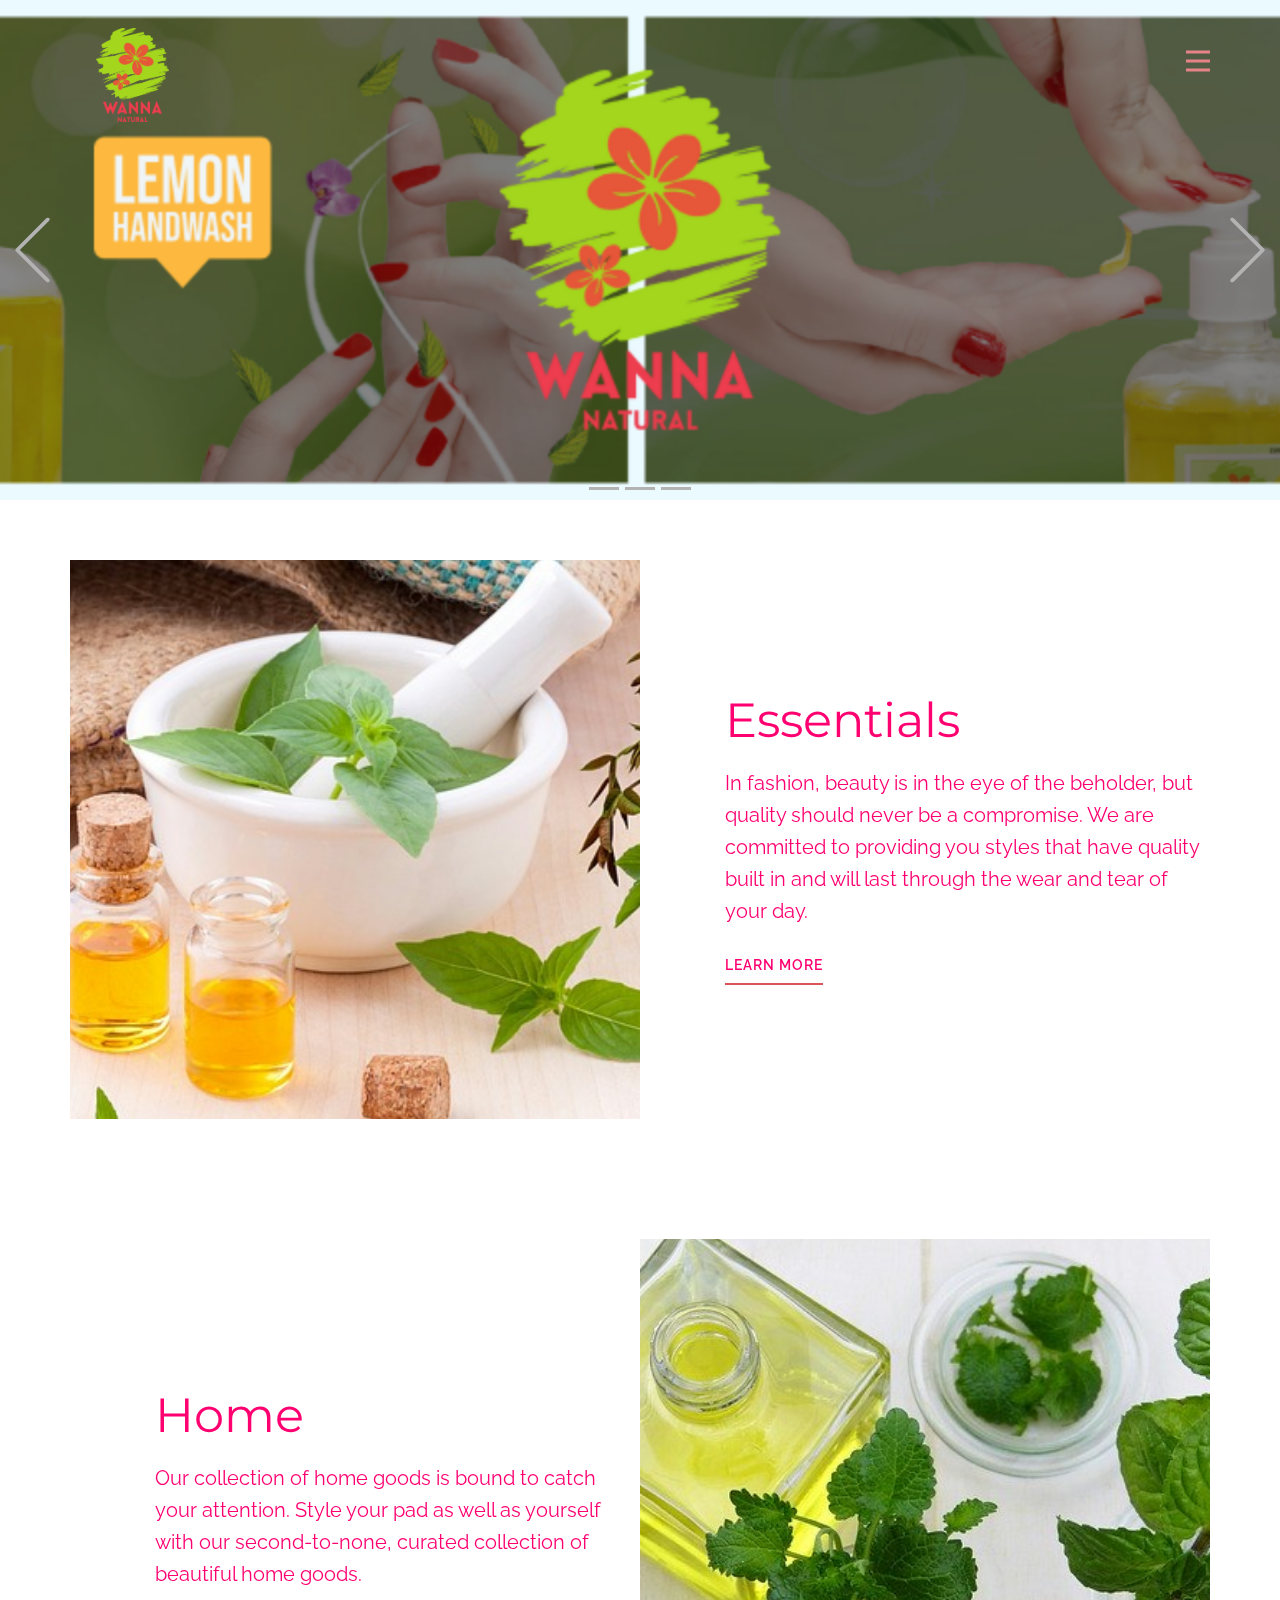
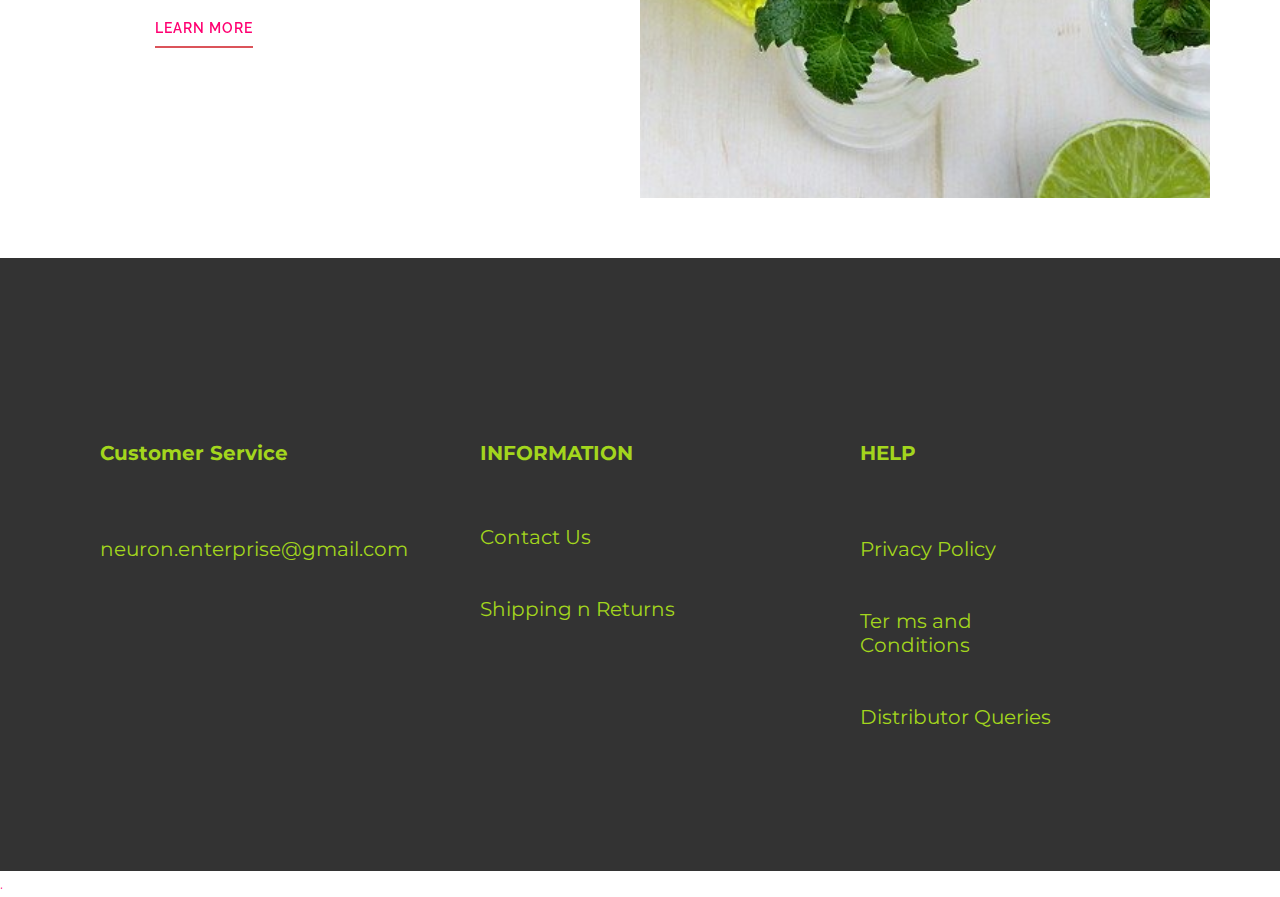
<file: index.html>
<!DOCTYPE html>
<html style="font-size: 16px;">
  <head>
    <meta name="viewport" content="width=device-width, initial-scale=1.0">
    <meta charset="utf-8">
    <meta name="keywords" content="Essentials, Home">
    <meta name="description" content="">
    <meta name="page_type" content="np-template-header-footer-from-plugin">
    <title>Home</title>
    <link rel="stylesheet" href="nicepage.css" media="screen">
<link rel="stylesheet" href="Home.css" media="screen">
    <script class="u-script" type="text/javascript" src="jquery.js" defer=""></script>
    <script class="u-script" type="text/javascript" src="nicepage.js" defer=""></script>
    <meta name="generator" content="Nicepage 3.11.0, nicepage.com">
    
    
    <link id="u-theme-google-font" rel="stylesheet" href="https://fonts.googleapis.com/css?family=Montserrat:100,100i,200,200i,300,300i,400,400i,500,500i,600,600i,700,700i,800,800i,900,900i|Raleway:100,100i,200,200i,300,300i,400,400i,500,500i,600,600i,700,700i,800,800i,900,900i">
    
    
    
    
    <script type="application/ld+json">{
		"@context": "http://schema.org",
		"@type": "Organization",
		"name": "",
		"url": "index.html",
		"logo": "images/wanna_logotransparent.png"
}</script>
    <meta property="og:title" content="Home">
    <meta property="og:type" content="website">
    <meta name="theme-color" content="#478ac9">
    <link rel="canonical" href="index.html">
    <meta property="og:url" content="index.html">
  </head>
  <body data-home-page="Home.html" data-home-page-title="Home" class="u-body u-overlap"><header class="u-clearfix u-header u-sticky u-header" id="sec-246b"><div class="u-clearfix u-sheet u-sheet-1">
        <a href="https://nicepage.com" class="u-image u-logo u-image-1" data-image-width="673" data-image-height="862">
          <img src="images/wanna_logotransparent.png" class="u-logo-image u-logo-image-1" data-image-width="93.5386">
        </a>
        <nav class="u-align-right u-menu u-menu-dropdown u-offcanvas u-menu-1" data-responsive-from="XL">
          <div class="menu-collapse" style="font-size: 1rem; letter-spacing: 0px; font-weight: 700; text-transform: uppercase;">
            <a class="u-button-style u-custom-active-border-color u-custom-active-color u-custom-border u-custom-border-color u-custom-borders u-custom-hover-border-color u-custom-hover-color u-custom-left-right-menu-spacing u-custom-padding-bottom u-custom-text-active-color u-custom-text-color u-custom-text-hover-color u-custom-text-shadow u-custom-text-shadow-blur u-custom-text-shadow-color u-custom-text-shadow-transparency u-custom-text-shadow-x u-custom-text-shadow-y u-custom-top-bottom-menu-spacing u-nav-link u-text-active-palette-1-base u-text-hover-palette-2-base u-text-palette-2-light-1" href="#">
              <svg><use xmlns:xlink="http://www.w3.org/1999/xlink" xlink:href="#menu-hamburger"></use></svg>
              <svg version="1.1" xmlns="http://www.w3.org/2000/svg" xmlns:xlink="http://www.w3.org/1999/xlink"><defs><symbol id="menu-hamburger" viewBox="0 0 16 16" style="width: 16px; height: 16px;"><rect y="1" width="16" height="2"></rect><rect y="7" width="16" height="2"></rect><rect y="13" width="16" height="2"></rect>
</symbol>
</defs></svg>
            </a>
          </div>
          <div class="u-custom-menu u-nav-container">
            <ul class="u-nav u-spacing-30 u-unstyled u-nav-1"><li class="u-nav-item"><a class="u-border-2 u-border-active-palette-1-base u-border-hover-palette-1-base u-border-no-left u-border-no-right u-border-no-top u-button-style u-nav-link u-text-active-palette-2-light-2 u-text-grey-90 u-text-hover-palette-3-light-1" href="Home.html" style="padding: 10px 32px; text-shadow: 2px 2px 8px rgba(128,128,128,1);">Home</a>
</li><li class="u-nav-item"><a class="u-border-2 u-border-active-palette-1-base u-border-hover-palette-1-base u-border-no-left u-border-no-right u-border-no-top u-button-style u-nav-link u-text-active-palette-2-light-2 u-text-grey-90 u-text-hover-palette-3-light-1" style="padding: 10px 32px; text-shadow: 2px 2px 8px rgba(128,128,128,1);">Shop</a>
</li><li class="u-nav-item"><a class="u-border-2 u-border-active-palette-1-base u-border-hover-palette-1-base u-border-no-left u-border-no-right u-border-no-top u-button-style u-nav-link u-text-active-palette-2-light-2 u-text-grey-90 u-text-hover-palette-3-light-1" href="About.html" style="padding: 10px 32px; text-shadow: 2px 2px 8px rgba(128,128,128,1);">About</a>
</li><li class="u-nav-item"><a class="u-border-2 u-border-active-palette-1-base u-border-hover-palette-1-base u-border-no-left u-border-no-right u-border-no-top u-button-style u-nav-link u-text-active-palette-2-light-2 u-text-grey-90 u-text-hover-palette-3-light-1" href="Contact.html" style="padding: 10px 32px; text-shadow: 2px 2px 8px rgba(128,128,128,1);">Contact</a>
</li><li class="u-nav-item"><a class="u-border-2 u-border-active-palette-1-base u-border-hover-palette-1-base u-border-no-left u-border-no-right u-border-no-top u-button-style u-nav-link u-text-active-palette-2-light-2 u-text-grey-90 u-text-hover-palette-3-light-1" href="Page-1.html" style="padding: 10px 32px; text-shadow: 2px 2px 8px rgba(128,128,128,1);">Shop</a>
</li><li class="u-nav-item"><a class="u-border-2 u-border-active-palette-1-base u-border-hover-palette-1-base u-border-no-left u-border-no-right u-border-no-top u-button-style u-nav-link u-text-active-palette-2-light-2 u-text-grey-90 u-text-hover-palette-3-light-1" href="Page-1.html" style="padding: 10px 32px; text-shadow: 2px 2px 8px rgba(128,128,128,1);">Terms of Use</a>
</li></ul>
          </div>
          <div class="u-custom-menu u-nav-container-collapse">
            <div class="u-black u-container-style u-inner-container-layout u-opacity u-opacity-95 u-sidenav">
              <div class="u-sidenav-overflow">
                <div class="u-menu-close"></div>
                <ul class="u-align-center u-nav u-popupmenu-items u-unstyled u-nav-2"><li class="u-nav-item"><a class="u-button-style u-nav-link" href="Home.html" style="padding: 10px 48px;">Home</a>
</li><li class="u-nav-item"><a class="u-button-style u-nav-link" style="padding: 10px 48px;">Shop</a>
</li><li class="u-nav-item"><a class="u-button-style u-nav-link" href="About.html" style="padding: 10px 48px;">About</a>
</li><li class="u-nav-item"><a class="u-button-style u-nav-link" href="Contact.html" style="padding: 10px 48px;">Contact</a>
</li></ul>
              </div>
            </div>
            <div class="u-black u-menu-overlay u-opacity u-opacity-70"></div>
          </div>
        </nav>
      </div></header>
    <section id="carousel_955f" class="u-carousel u-slide u-block-bf9b-1" data-u-ride="carousel" data-interval="5000">
      <ol class="u-absolute-hcenter u-carousel-indicators u-block-bf9b-2">
        <li data-u-target="#carousel_955f" data-u-slide-to="0" class="u-active u-grey-30"></li>
        <li data-u-target="#carousel_955f" class="u-grey-30" data-u-slide-to="1"></li>
        <li data-u-target="#carousel_955f" class="u-grey-30" data-u-slide-to="2"></li>
      </ol>
      <div class="u-carousel-inner" role="listbox">
        <div class="u-active u-carousel-item u-clearfix u-image u-section-1-1" data-image-width="1000" data-image-height="250">
          <div class="u-clearfix u-sheet u-sheet-1"></div>
        </div>
        <div class="u-carousel-item u-clearfix u-image u-section-1-2" data-image-width="1000" data-image-height="250">
          <div class="u-clearfix u-sheet u-sheet-1"></div>
        </div>
      </div>
      <a class="u-absolute-vcenter u-carousel-control u-carousel-control-prev u-text-grey-30 u-block-bf9b-3" href="#carousel_955f" role="button" data-u-slide="prev">
        <span aria-hidden="true">
          <svg viewBox="0 0 477.175 477.175"><path d="M145.188,238.575l215.5-215.5c5.3-5.3,5.3-13.8,0-19.1s-13.8-5.3-19.1,0l-225.1,225.1c-5.3,5.3-5.3,13.8,0,19.1l225.1,225
                    c2.6,2.6,6.1,4,9.5,4s6.9-1.3,9.5-4c5.3-5.3,5.3-13.8,0-19.1L145.188,238.575z"></path></svg>
        </span>
        <span class="sr-only">Previous</span>
      </a>
      <a class="u-absolute-vcenter u-carousel-control u-carousel-control-next u-text-grey-30 u-block-bf9b-4" href="#carousel_955f" role="button" data-u-slide="next">
        <span aria-hidden="true">
          <svg viewBox="0 0 477.175 477.175"><path d="M360.731,229.075l-225.1-225.1c-5.3-5.3-13.8-5.3-19.1,0s-5.3,13.8,0,19.1l215.5,215.5l-215.5,215.5
                    c-5.3,5.3-5.3,13.8,0,19.1c2.6,2.6,6.1,4,9.5,4c3.4,0,6.9-1.3,9.5-4l225.1-225.1C365.931,242.875,365.931,234.275,360.731,229.075z"></path></svg>
        </span>
        <span class="sr-only">Next</span>
      </a>
    </section>
    <section class="u-align-center u-clearfix u-section-2" id="sec-0bbd">
      <div class="u-clearfix u-sheet u-valign-middle u-sheet-1">
        <div class="u-clearfix u-expanded-width u-gutter-0 u-layout-wrap u-layout-wrap-1">
          <div class="u-layout">
            <div class="u-layout-row">
              <div class="u-container-style u-effect-hover-zoomOut u-layout-cell u-left-cell u-size-30 u-layout-cell-1" data-image-width="640" data-image-height="371" data-animation-name="fadeIn" data-animation-duration="2000" data-animation-delay="0" data-animation-direction="">
                <div class="u-background-effect u-expanded">
                  <div class="u-background-effect-image u-expanded u-image u-image-1" data-image-width="640" data-image-height="371"></div>
                </div>
                <div class="u-container-layout"></div>
              </div>
              <div class="u-align-left u-container-style u-layout-cell u-right-cell u-size-30 u-layout-cell-2" data-animation-name="fadeIn" data-animation-duration="3000" data-animation-delay="0" data-animation-direction="Right">
                <div class="u-container-layout u-valign-middle u-container-layout-2">
                  <h1 class="u-text u-text-1">Essentials</h1>
                  <p class="u-large-text u-text u-text-variant u-text-2">In fashion, beauty is in the eye of the beholder, but quality should never be a compromise. We are committed to providing you styles that have quality built in and will last through the wear and tear of your day.</p>
                  <a href="" class="u-border-2 u-border-palette-2-base u-btn u-btn-rectangle u-button-style u-none u-text-body-color u-text-hover-palette-2-base u-btn-1">learn more</a>
                </div>
              </div>
            </div>
          </div>
        </div>
      </div>
    </section>
    <section class="u-align-center u-clearfix u-section-3" id="carousel_d53a">
      <div class="u-clearfix u-sheet u-sheet-1">
        <div class="u-clearfix u-expanded-width u-gutter-0 u-layout-wrap u-layout-wrap-1">
          <div class="u-layout">
            <div class="u-layout-row">
              <div class="u-align-left u-container-style u-layout-cell u-left-cell u-size-30 u-layout-cell-1" data-animation-name="fadeIn" data-animation-duration="3000" data-animation-delay="0" data-animation-direction="Left">
                <div class="u-container-layout u-valign-middle u-container-layout-1">
                  <h1 class="u-text u-text-1">Home</h1>
                  <p class="u-large-text u-text u-text-variant u-text-2">Our collection of home goods is bound to catch your attention. Style your pad as well as yourself with our second-to-none, curated collection of beautiful home goods.</p>
                  <a href="" class="u-border-2 u-border-palette-2-base u-btn u-btn-rectangle u-button-style u-none u-text-body-color u-text-hover-palette-2-base u-btn-1">learn more</a>
                </div>
              </div>
              <div class="u-align-left u-container-style u-effect-hover-zoomOut u-layout-cell u-right-cell u-size-30 u-layout-cell-2" data-image-width="640" data-image-height="371" data-animation-name="fadeIn" data-animation-duration="2000" data-animation-delay="0">
                <div class="u-background-effect u-expanded">
                  <div class="u-background-effect-image u-expanded u-image u-image-1" data-image-width="640" data-image-height="427"></div>
                </div>
                <div class="u-container-layout"></div>
              </div>
            </div>
          </div>
        </div>
      </div>
    </section>
    <style class="u-overlap-style">.u-overlap:not(.u-sticky-scroll) .u-header {
}</style>
    
    
    <footer class="u-align-center u-clearfix u-footer u-grey-80 u-footer" id="sec-cfa1"><div class="u-clearfix u-sheet u-sheet-1">
        <div class="u-clearfix u-expanded-width u-layout-wrap u-layout-wrap-1">
          <div class="u-layout">
            <div class="u-layout-row">
              <div class="u-container-style u-layout-cell u-size-20 u-layout-cell-1">
                <div class="u-container-layout u-valign-top u-container-layout-1">
                  <h5 class="u-text u-text-1">
                    <span style="font-weight: 700;">Customer Service</span>
                    <br>
                    <br>
                    <br>
                    <a href="https://www.wannanatural.in/contact/" class="list-item-link u-active-none u-border-none u-btn u-button-link u-button-style u-hover-none u-none u-text-body-alt-color u-btn-1" target="_blank" rel="noopener nofollow" aria-label="">
                      <br>neuron.enterprise@gmail.com
                    </a>
                  </h5>
                </div>
              </div>
              <div class="u-container-style u-layout-cell u-size-20 u-layout-cell-2">
                <div class="u-container-layout u-container-layout-2">
                  <h5 class="u-text u-text-2">INFORMATION</h5>
                  <h5 class="u-text u-text-3">
                    <a href="Contact.html" data-page-id="149322516" class="list-item-link u-active-none u-border-none u-btn u-button-link u-button-style u-hover-none u-none u-text-body-alt-color u-btn-2" target="_blank" rel="noopener nofollow" aria-label="">Contact Us</a>
                    <br>
                    <br>
                    <a href="Terms-of-Use.html" data-page-id="70284161" class="list-item-link u-active-none u-border-none u-btn u-button-link u-button-style u-hover-none u-none u-text-body-alt-color u-btn-3" rel="noopener nofollow" aria-label="">
                      <br>Shipping n Returns
                    </a>
                  </h5>
                </div>
              </div>
              <div class="u-container-style u-layout-cell u-size-20 u-layout-cell-3">
                <div class="u-container-layout u-valign-top u-container-layout-3">
                  <h5 class="u-text u-text-4">HELP<br>
                    <br>
                    <br>
                    <a href="Privacy-Policy.html" data-page-id="276759466" class="list-item-link u-active-none u-border-none u-btn u-button-link u-button-style u-hover-none u-none u-text-body-alt-color u-btn-4" rel="noopener nofollow" aria-label="">
                      <br>
                      <span style="font-weight: 400;">Privacy Policy</span>
                    </a>
                    <br>
                    <br>
                    <a href="Terms-of-Use.html" data-page-id="70284161" class="list-item-link u-active-none u-border-none u-btn u-button-link u-button-style u-hover-none u-none u-text-body-alt-color u-btn-5" rel="noopener nofollow" aria-label="">
                      <br>
                      <span style="font-weight: 400;">Ter</span>
                      <span style="font-weight: 400;">ms and</span>
                      <span style="font-weight: 400;">
                        <span style="font-weight: 400;">Condition</span>s
                      </span>
                    </a>
                    <br>
                    <br>
                    <a href="Contact.html" data-page-id="149322516" class="list-item-link u-active-none u-border-none u-btn u-button-link u-button-style u-hover-none u-none u-text-body-alt-color u-btn-6" rel="noopener nofollow" aria-label="">
                      <br>
                      <span style="font-weight: 400;">Distributor Queries</span>
                    </a>
                  </h5>
                </div>
              </div>
            </div>
          </div>
        </div>
      </div>
    </footer>
      </a>. 
    </section>
  </body>
</html>
</file>
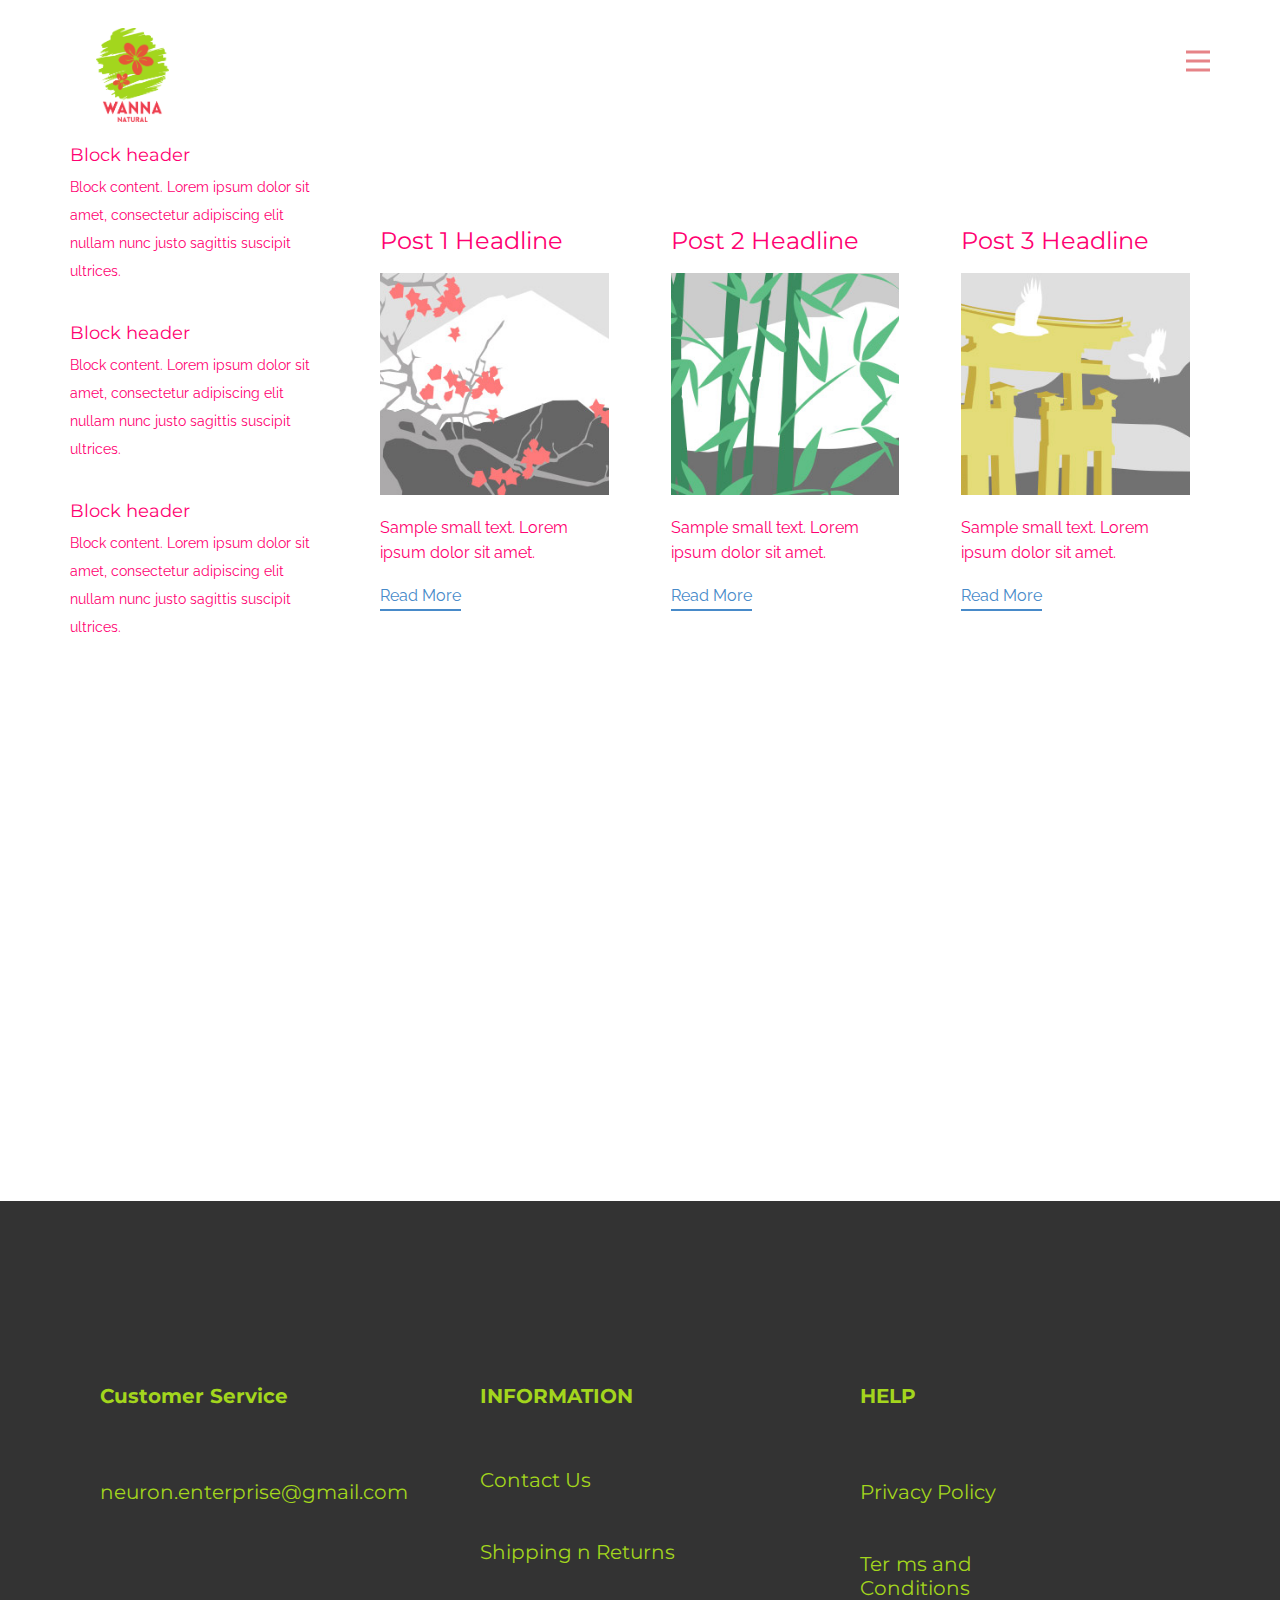
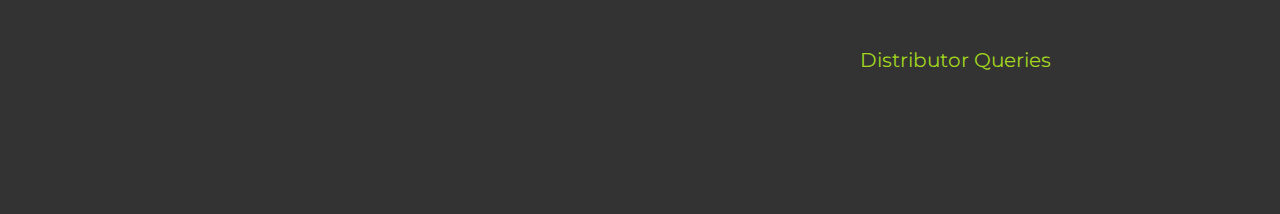
<file: Blog-Template.html>
<!DOCTYPE html>
<html style="font-size: 16px;">
  <head>
    <meta name="viewport" content="width=device-width, initial-scale=1.0">
    <meta charset="utf-8">
    <meta name="keywords" content="">
    <meta name="description" content="">
    <meta name="page_type" content="np-template-header-footer-from-plugin">
    <title>Blog Template</title>
    <link rel="stylesheet" href="nicepage.css" media="screen">
<link rel="stylesheet" href="Blog-Template.css" media="screen">
    <script class="u-script" type="text/javascript" src="jquery.js" defer=""></script>
    <script class="u-script" type="text/javascript" src="nicepage.js" defer=""></script>
    <meta name="generator" content="Nicepage 3.11.0, nicepage.com">
    <link id="u-theme-google-font" rel="stylesheet" href="https://fonts.googleapis.com/css?family=Montserrat:100,100i,200,200i,300,300i,400,400i,500,500i,600,600i,700,700i,800,800i,900,900i|Raleway:100,100i,200,200i,300,300i,400,400i,500,500i,600,600i,700,700i,800,800i,900,900i">
    
    
    
    <script type="application/ld+json">{
		"@context": "http://schema.org",
		"@type": "Organization",
		"name": "",
		"url": "index.html",
		"logo": "images/wanna_logotransparent.png"
}</script>
    <meta property="og:title" content="Blog Template">
    <meta property="og:type" content="website">
    <meta name="theme-color" content="#478ac9">
    <link rel="canonical" href="index.html">
    <meta property="og:url" content="index.html">
  </head>
  <body class="u-body"><header class="u-clearfix u-header u-sticky u-header" id="sec-246b"><div class="u-clearfix u-sheet u-sheet-1">
        <a href="https://nicepage.com" class="u-image u-logo u-image-1" data-image-width="673" data-image-height="862">
          <img src="images/wanna_logotransparent.png" class="u-logo-image u-logo-image-1" data-image-width="93.5386">
        </a>
        <nav class="u-align-right u-menu u-menu-dropdown u-offcanvas u-menu-1" data-responsive-from="XL">
          <div class="menu-collapse" style="font-size: 1rem; letter-spacing: 0px; font-weight: 700; text-transform: uppercase;">
            <a class="u-button-style u-custom-active-border-color u-custom-active-color u-custom-border u-custom-border-color u-custom-borders u-custom-hover-border-color u-custom-hover-color u-custom-left-right-menu-spacing u-custom-padding-bottom u-custom-text-active-color u-custom-text-color u-custom-text-hover-color u-custom-text-shadow u-custom-text-shadow-blur u-custom-text-shadow-color u-custom-text-shadow-transparency u-custom-text-shadow-x u-custom-text-shadow-y u-custom-top-bottom-menu-spacing u-nav-link u-text-active-palette-1-base u-text-hover-palette-2-base u-text-palette-2-light-1" href="#">
              <svg><use xmlns:xlink="http://www.w3.org/1999/xlink" xlink:href="#menu-hamburger"></use></svg>
              <svg version="1.1" xmlns="http://www.w3.org/2000/svg" xmlns:xlink="http://www.w3.org/1999/xlink"><defs><symbol id="menu-hamburger" viewBox="0 0 16 16" style="width: 16px; height: 16px;"><rect y="1" width="16" height="2"></rect><rect y="7" width="16" height="2"></rect><rect y="13" width="16" height="2"></rect>
</symbol>
</defs></svg>
            </a>
          </div>
          <div class="u-custom-menu u-nav-container">
            <ul class="u-nav u-spacing-30 u-unstyled u-nav-1"><li class="u-nav-item"><a class="u-border-2 u-border-active-palette-1-base u-border-hover-palette-1-base u-border-no-left u-border-no-right u-border-no-top u-button-style u-nav-link u-text-active-palette-2-light-2 u-text-grey-90 u-text-hover-palette-3-light-1" href="Home.html" style="padding: 10px 32px; text-shadow: 2px 2px 8px rgba(128,128,128,1);">Home</a>
</li><li class="u-nav-item"><a class="u-border-2 u-border-active-palette-1-base u-border-hover-palette-1-base u-border-no-left u-border-no-right u-border-no-top u-button-style u-nav-link u-text-active-palette-2-light-2 u-text-grey-90 u-text-hover-palette-3-light-1" style="padding: 10px 32px; text-shadow: 2px 2px 8px rgba(128,128,128,1);">Shop</a>
</li><li class="u-nav-item"><a class="u-border-2 u-border-active-palette-1-base u-border-hover-palette-1-base u-border-no-left u-border-no-right u-border-no-top u-button-style u-nav-link u-text-active-palette-2-light-2 u-text-grey-90 u-text-hover-palette-3-light-1" href="About.html" style="padding: 10px 32px; text-shadow: 2px 2px 8px rgba(128,128,128,1);">About</a>
</li><li class="u-nav-item"><a class="u-border-2 u-border-active-palette-1-base u-border-hover-palette-1-base u-border-no-left u-border-no-right u-border-no-top u-button-style u-nav-link u-text-active-palette-2-light-2 u-text-grey-90 u-text-hover-palette-3-light-1" href="Contact.html" style="padding: 10px 32px; text-shadow: 2px 2px 8px rgba(128,128,128,1);">Contact</a>
</li><li class="u-nav-item"><a class="u-border-2 u-border-active-palette-1-base u-border-hover-palette-1-base u-border-no-left u-border-no-right u-border-no-top u-button-style u-nav-link u-text-active-palette-2-light-2 u-text-grey-90 u-text-hover-palette-3-light-1" href="Page-1.html" style="padding: 10px 32px; text-shadow: 2px 2px 8px rgba(128,128,128,1);">Shop</a>
</li><li class="u-nav-item"><a class="u-border-2 u-border-active-palette-1-base u-border-hover-palette-1-base u-border-no-left u-border-no-right u-border-no-top u-button-style u-nav-link u-text-active-palette-2-light-2 u-text-grey-90 u-text-hover-palette-3-light-1" href="Page-1.html" style="padding: 10px 32px; text-shadow: 2px 2px 8px rgba(128,128,128,1);">Terms of Use</a>
</li></ul>
          </div>
          <div class="u-custom-menu u-nav-container-collapse">
            <div class="u-black u-container-style u-inner-container-layout u-opacity u-opacity-95 u-sidenav">
              <div class="u-sidenav-overflow">
                <div class="u-menu-close"></div>
                <ul class="u-align-center u-nav u-popupmenu-items u-unstyled u-nav-2"><li class="u-nav-item"><a class="u-button-style u-nav-link" href="Home.html" style="padding: 10px 48px;">Home</a>
</li><li class="u-nav-item"><a class="u-button-style u-nav-link" style="padding: 10px 48px;">Shop</a>
</li><li class="u-nav-item"><a class="u-button-style u-nav-link" href="About.html" style="padding: 10px 48px;">About</a>
</li><li class="u-nav-item"><a class="u-button-style u-nav-link" href="Contact.html" style="padding: 10px 48px;">Contact</a>
</li></ul>
              </div>
            </div>
            <div class="u-black u-menu-overlay u-opacity u-opacity-70"></div>
          </div>
        </nav>
      </div></header>
    <div class="u-content-layout u-sheet">
      <aside class="u-indent-40 u-sidebar u-block-d82e-1">
        <div class="u-block u-indent-30 u-block-d82e-2">
          <div class="u-block-container u-clearfix">
            <h5 class="u-block-header u-text u-block-d82e-3"> Block header </h5>
            <div class="u-block-content u-text u-block-d82e-4"> Block content. Lorem ipsum dolor sit amet, consectetur adipiscing elit nullam nunc justo sagittis suscipit ultrices. </div>
          </div>
        </div>
        <div class="u-block u-indent-30 u-block-d82e-5">
          <div class="u-block-container u-clearfix">
            <h5 class="u-block-header u-text u-block-d82e-6"> Block header </h5>
            <div class="u-block-content u-text u-block-d82e-7"> Block content. Lorem ipsum dolor sit amet, consectetur adipiscing elit nullam nunc justo sagittis suscipit ultrices. </div>
          </div>
        </div>
        <div class="u-block u-indent-30 u-block-d82e-8">
          <div class="u-block-container u-clearfix">
            <h5 class="u-block-header u-text u-block-d82e-9"> Block header </h5>
            <div class="u-block-content u-text u-block-d82e-10"> Block content. Lorem ipsum dolor sit amet, consectetur adipiscing elit nullam nunc justo sagittis suscipit ultrices. </div>
          </div>
        </div>
        <style data-mode="XL">.u-block-d82e-1 {
  flex-basis: auto;
  width: 250px;
}
.u-block-d82e-3 {
  font-size: 1.125rem;
  line-height: 2;
}
.u-block-d82e-4 {
  font-size: 0.875rem;
  line-height: 2;
}
.u-block-d82e-6 {
  font-size: 1.125rem;
  line-height: 2;
}
.u-block-d82e-7 {
  font-size: 0.875rem;
  line-height: 2;
}
.u-block-d82e-9 {
  font-size: 1.125rem;
  line-height: 2;
}
.u-block-d82e-10 {
  font-size: 0.875rem;
  line-height: 2;
}</style>
        <style data-mode="LG"></style>
        <style data-mode="MD"></style>
        <style data-mode="SM"></style>
        <style data-mode="XS"></style>
      </aside>
      <div class="u-content">
        <section class="u-clearfix u-section-1" id="sec-bec9">
          <div class="u-clearfix u-sheet u-valign-middle u-sheet-1"><!--blog--><!--blog_options_json--><!--{"type":"Recent","source":"","tags":"","count":""}--><!--/blog_options_json-->
            <div class="u-blog u-expanded-width u-blog-1">
              <div class="u-repeater u-repeater-1"><!--blog_post-->
                <div class="u-blog-post u-container-style u-repeater-item u-white u-repeater-item-1">
                  <div class="u-container-layout u-similar-container u-valign-top u-container-layout-1"><!--blog_post_header-->
                    <h4 class="u-blog-control u-text u-text-1">
                      <a class="u-post-header-link" href="blog/post.html"><!--blog_post_header_content-->Post 1 Headline<!--/blog_post_header_content--></a>
                    </h4><!--/blog_post_header--><!--blog_post_image-->
                    <img alt="" class="u-blog-control u-expanded-width u-image u-image-default u-image-1" src="images/2.jpeg"><!--/blog_post_image--><!--blog_post_content-->
                    <div class="u-blog-control u-post-content u-text u-text-2"><!--blog_post_content_content-->Sample small text. Lorem ipsum dolor sit amet.<!--/blog_post_content_content--></div><!--/blog_post_content--><!--blog_post_readmore-->
                    <a href="blog/post.html" class="u-blog-control u-border-2 u-border-palette-1-base u-btn u-btn-rectangle u-button-style u-none u-btn-1"><!--blog_post_readmore_content-->Read More<!--/blog_post_readmore_content--></a><!--/blog_post_readmore-->
                  </div>
                </div><!--/blog_post--><!--blog_post-->
                <div class="u-blog-post u-container-style u-repeater-item u-video-cover u-white">
                  <div class="u-container-layout u-similar-container u-valign-top u-container-layout-2"><!--blog_post_header-->
                    <h4 class="u-blog-control u-text u-text-3">
                      <a class="u-post-header-link" href="blog/post-1.html"><!--blog_post_header_content-->Post 2 Headline<!--/blog_post_header_content--></a>
                    </h4><!--/blog_post_header--><!--blog_post_image-->
                    <img alt="" class="u-blog-control u-expanded-width u-image u-image-default u-image-2" src="images/3.jpeg"><!--/blog_post_image--><!--blog_post_content-->
                    <div class="u-blog-control u-post-content u-text u-text-4"><!--blog_post_content_content-->Sample small text. Lorem ipsum dolor sit amet.<!--/blog_post_content_content--></div><!--/blog_post_content--><!--blog_post_readmore-->
                    <a href="blog/post-1.html" class="u-blog-control u-border-2 u-border-palette-1-base u-btn u-btn-rectangle u-button-style u-none u-btn-2"><!--blog_post_readmore_content-->Read More<!--/blog_post_readmore_content--></a><!--/blog_post_readmore-->
                  </div>
                </div><!--/blog_post--><!--blog_post-->
                <div class="u-blog-post u-container-style u-repeater-item u-video-cover u-white">
                  <div class="u-container-layout u-similar-container u-valign-top u-container-layout-3"><!--blog_post_header-->
                    <h4 class="u-blog-control u-text u-text-5">
                      <a class="u-post-header-link" href="blog/post-2.html"><!--blog_post_header_content-->Post 3 Headline<!--/blog_post_header_content--></a>
                    </h4><!--/blog_post_header--><!--blog_post_image-->
                    <img alt="" class="u-blog-control u-expanded-width u-image u-image-default u-image-3" src="images/4.jpeg"><!--/blog_post_image--><!--blog_post_content-->
                    <div class="u-blog-control u-post-content u-text u-text-6"><!--blog_post_content_content-->Sample small text. Lorem ipsum dolor sit amet.<!--/blog_post_content_content--></div><!--/blog_post_content--><!--blog_post_readmore-->
                    <a href="blog/post-2.html" class="u-blog-control u-border-2 u-border-palette-1-base u-btn u-btn-rectangle u-button-style u-none u-btn-3"><!--blog_post_readmore_content-->Read More<!--/blog_post_readmore_content--></a><!--/blog_post_readmore-->
                  </div>
                </div><!--/blog_post-->
              </div>
            </div><!--/blog-->
          </div>
        </section>
        <section class="u-clearfix u-section-2" id="sec-6c72">
          <div class="u-clearfix u-sheet u-sheet-1"></div>
        </section>
      </div>
    </div>
    
    
    <footer class="u-align-center u-clearfix u-footer u-grey-80 u-footer" id="sec-cfa1"><div class="u-clearfix u-sheet u-sheet-1">
        <div class="u-clearfix u-expanded-width u-layout-wrap u-layout-wrap-1">
          <div class="u-layout">
            <div class="u-layout-row">
              <div class="u-container-style u-layout-cell u-size-20 u-layout-cell-1">
                <div class="u-container-layout u-valign-top u-container-layout-1">
                  <h5 class="u-text u-text-1">
                    <span style="font-weight: 700;">Customer Service</span>
                    <br>
                    <br>
                    <br>
                    <a href="https://www.wannanatural.in/contact/" class="list-item-link u-active-none u-border-none u-btn u-button-link u-button-style u-hover-none u-none u-text-body-alt-color u-btn-1" target="_blank" rel="noopener nofollow" aria-label="">
                      <br>neuron.enterprise@gmail.com
                    </a>
                  </h5>
                </div>
              </div>
              <div class="u-container-style u-layout-cell u-size-20 u-layout-cell-2">
                <div class="u-container-layout u-container-layout-2">
                  <h5 class="u-text u-text-2">INFORMATION</h5>
                  <h5 class="u-text u-text-3">
                    <a href="Contact.html" data-page-id="149322516" class="list-item-link u-active-none u-border-none u-btn u-button-link u-button-style u-hover-none u-none u-text-body-alt-color u-btn-2" target="_blank" rel="noopener nofollow" aria-label="">Contact Us</a>
                    <br>
                    <br>
                    <a href="Terms-of-Use.html" data-page-id="70284161" class="list-item-link u-active-none u-border-none u-btn u-button-link u-button-style u-hover-none u-none u-text-body-alt-color u-btn-3" rel="noopener nofollow" aria-label="">
                      <br>Shipping n Returns
                    </a>
                  </h5>
                </div>
              </div>
              <div class="u-container-style u-layout-cell u-size-20 u-layout-cell-3">
                <div class="u-container-layout u-valign-top u-container-layout-3">
                  <h5 class="u-text u-text-4">HELP<br>
                    <br>
                    <br>
                    <a href="Privacy-Policy.html" data-page-id="276759466" class="list-item-link u-active-none u-border-none u-btn u-button-link u-button-style u-hover-none u-none u-text-body-alt-color u-btn-4" rel="noopener nofollow" aria-label="">
                      <br>
                      <span style="font-weight: 400;">Privacy Policy</span>
                    </a>
                    <br>
                    <br>
                    <a href="Terms-of-Use.html" data-page-id="70284161" class="list-item-link u-active-none u-border-none u-btn u-button-link u-button-style u-hover-none u-none u-text-body-alt-color u-btn-5" rel="noopener nofollow" aria-label="">
                      <br>
                      <span style="font-weight: 400;">Ter</span>
                      <span style="font-weight: 400;">ms and</span>
                      <span style="font-weight: 400;">
                        <span style="font-weight: 400;">Condition</span>s
                      </span>
                    </a>
                    <br>
                    <br>
                    <a href="Contact.html" data-page-id="149322516" class="list-item-link u-active-none u-border-none u-btn u-button-link u-button-style u-hover-none u-none u-text-body-alt-color u-btn-6" rel="noopener nofollow" aria-label="">
                      <br>
                      <span style="font-weight: 400;">Distributor Queries</span>
                    </a>
                  </h5>
                </div>
              </div>
            </div>
          </div>
        </div>
      </div>
    </footer>
  </body>
</html>
</file>
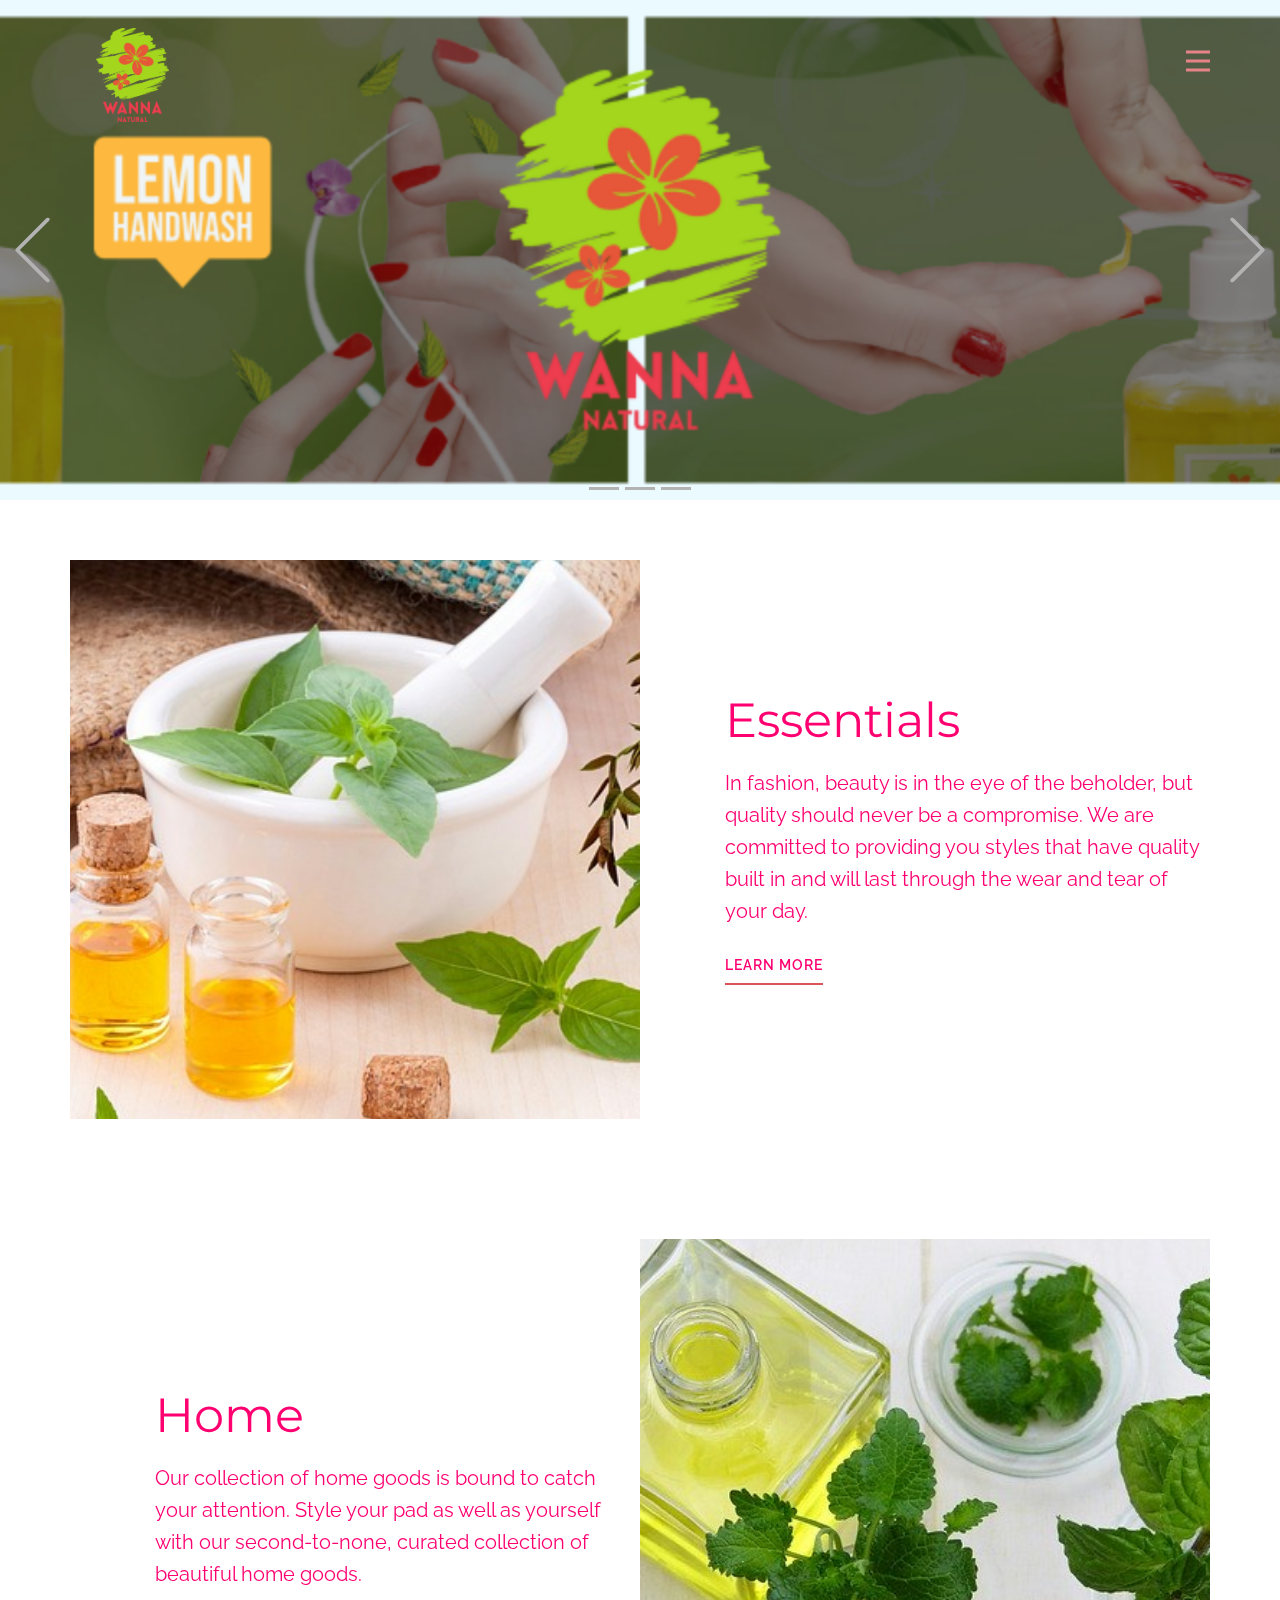
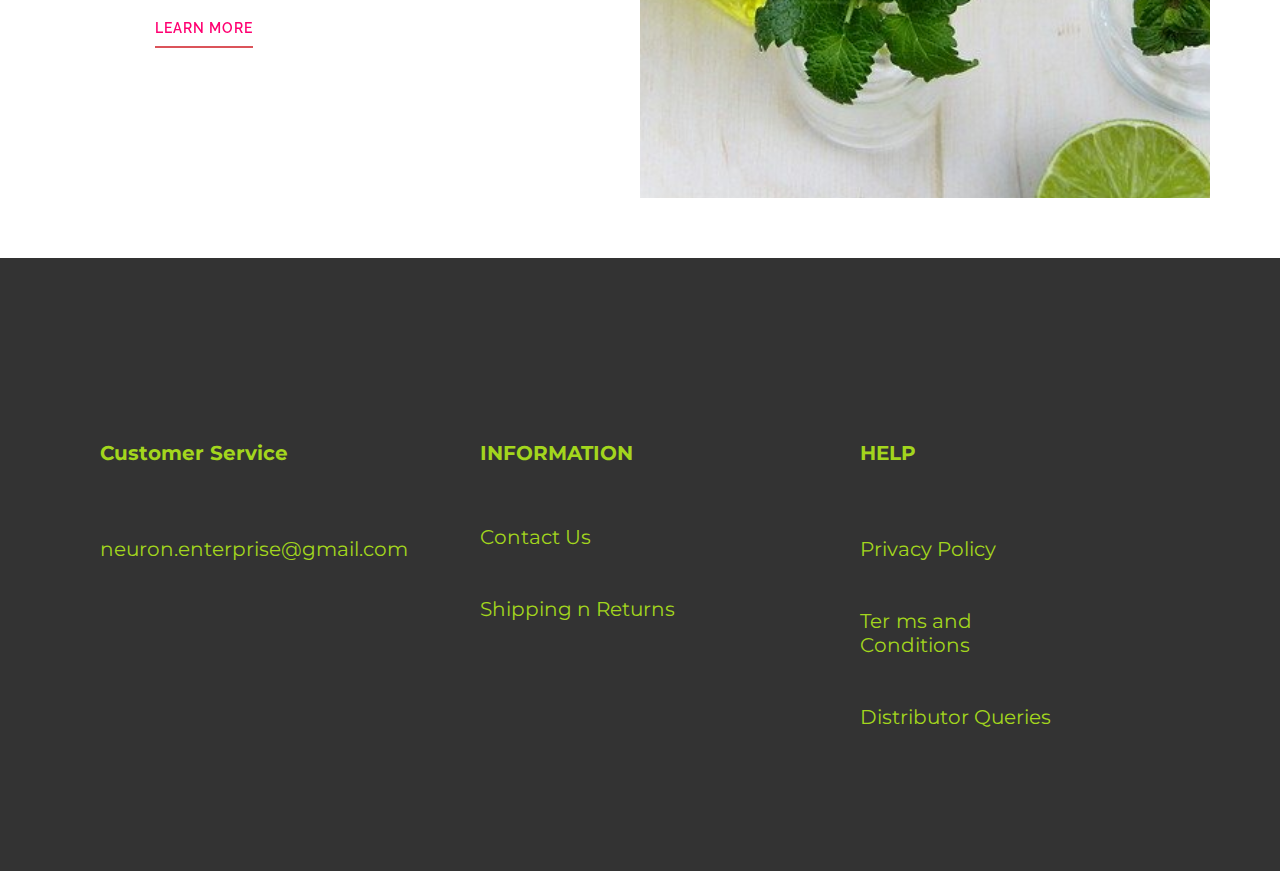
<file: Home.html>
<!DOCTYPE html>
<html style="font-size: 16px;">
  <head>
    <meta name="viewport" content="width=device-width, initial-scale=1.0">
    <meta charset="utf-8">
    <meta name="keywords" content="Essentials, Home">
    <meta name="description" content="">
    <meta name="page_type" content="np-template-header-footer-from-plugin">
    <title>Home</title>
    <link rel="stylesheet" href="nicepage.css" media="screen">
<link rel="stylesheet" href="Home.css" media="screen">
    <script class="u-script" type="text/javascript" src="jquery.js" defer=""></script>
    <script class="u-script" type="text/javascript" src="nicepage.js" defer=""></script>
    <meta name="generator" content="Nicepage 3.11.0, nicepage.com">
    
    
    <link id="u-theme-google-font" rel="stylesheet" href="https://fonts.googleapis.com/css?family=Montserrat:100,100i,200,200i,300,300i,400,400i,500,500i,600,600i,700,700i,800,800i,900,900i|Raleway:100,100i,200,200i,300,300i,400,400i,500,500i,600,600i,700,700i,800,800i,900,900i">
    
    
    
    
    <script type="application/ld+json">{
		"@context": "http://schema.org",
		"@type": "Organization",
		"name": "",
		"url": "index.html",
		"logo": "images/wanna_logotransparent.png"
}</script>
    <meta property="og:title" content="Home">
    <meta property="og:type" content="website">
    <meta name="theme-color" content="#478ac9">
    <link rel="canonical" href="index.html">
    <meta property="og:url" content="index.html">
  </head>
  <body class="u-body u-overlap"><header class="u-clearfix u-header u-sticky u-header" id="sec-246b"><div class="u-clearfix u-sheet u-sheet-1">
        <a href="https://nicepage.com" class="u-image u-logo u-image-1" data-image-width="673" data-image-height="862">
          <img src="images/wanna_logotransparent.png" class="u-logo-image u-logo-image-1" data-image-width="93.5386">
        </a>
        <nav class="u-align-right u-menu u-menu-dropdown u-offcanvas u-menu-1" data-responsive-from="XL">
          <div class="menu-collapse" style="font-size: 1rem; letter-spacing: 0px; font-weight: 700; text-transform: uppercase;">
            <a class="u-button-style u-custom-active-border-color u-custom-active-color u-custom-border u-custom-border-color u-custom-borders u-custom-hover-border-color u-custom-hover-color u-custom-left-right-menu-spacing u-custom-padding-bottom u-custom-text-active-color u-custom-text-color u-custom-text-hover-color u-custom-text-shadow u-custom-text-shadow-blur u-custom-text-shadow-color u-custom-text-shadow-transparency u-custom-text-shadow-x u-custom-text-shadow-y u-custom-top-bottom-menu-spacing u-nav-link u-text-active-palette-1-base u-text-hover-palette-2-base u-text-palette-2-light-1" href="#">
              <svg><use xmlns:xlink="http://www.w3.org/1999/xlink" xlink:href="#menu-hamburger"></use></svg>
              <svg version="1.1" xmlns="http://www.w3.org/2000/svg" xmlns:xlink="http://www.w3.org/1999/xlink"><defs><symbol id="menu-hamburger" viewBox="0 0 16 16" style="width: 16px; height: 16px;"><rect y="1" width="16" height="2"></rect><rect y="7" width="16" height="2"></rect><rect y="13" width="16" height="2"></rect>
</symbol>
</defs></svg>
            </a>
          </div>
          <div class="u-custom-menu u-nav-container">
            <ul class="u-nav u-spacing-30 u-unstyled u-nav-1"><li class="u-nav-item"><a class="u-border-2 u-border-active-palette-1-base u-border-hover-palette-1-base u-border-no-left u-border-no-right u-border-no-top u-button-style u-nav-link u-text-active-palette-2-light-2 u-text-grey-90 u-text-hover-palette-3-light-1" href="Home.html" style="padding: 10px 32px; text-shadow: 2px 2px 8px rgba(128,128,128,1);">Home</a>
</li><li class="u-nav-item"><a class="u-border-2 u-border-active-palette-1-base u-border-hover-palette-1-base u-border-no-left u-border-no-right u-border-no-top u-button-style u-nav-link u-text-active-palette-2-light-2 u-text-grey-90 u-text-hover-palette-3-light-1" style="padding: 10px 32px; text-shadow: 2px 2px 8px rgba(128,128,128,1);">Shop</a>
</li><li class="u-nav-item"><a class="u-border-2 u-border-active-palette-1-base u-border-hover-palette-1-base u-border-no-left u-border-no-right u-border-no-top u-button-style u-nav-link u-text-active-palette-2-light-2 u-text-grey-90 u-text-hover-palette-3-light-1" href="About.html" style="padding: 10px 32px; text-shadow: 2px 2px 8px rgba(128,128,128,1);">About</a>
</li><li class="u-nav-item"><a class="u-border-2 u-border-active-palette-1-base u-border-hover-palette-1-base u-border-no-left u-border-no-right u-border-no-top u-button-style u-nav-link u-text-active-palette-2-light-2 u-text-grey-90 u-text-hover-palette-3-light-1" href="Contact.html" style="padding: 10px 32px; text-shadow: 2px 2px 8px rgba(128,128,128,1);">Contact</a>
</li><li class="u-nav-item"><a class="u-border-2 u-border-active-palette-1-base u-border-hover-palette-1-base u-border-no-left u-border-no-right u-border-no-top u-button-style u-nav-link u-text-active-palette-2-light-2 u-text-grey-90 u-text-hover-palette-3-light-1" href="Page-1.html" style="padding: 10px 32px; text-shadow: 2px 2px 8px rgba(128,128,128,1);">Shop</a>
</li><li class="u-nav-item"><a class="u-border-2 u-border-active-palette-1-base u-border-hover-palette-1-base u-border-no-left u-border-no-right u-border-no-top u-button-style u-nav-link u-text-active-palette-2-light-2 u-text-grey-90 u-text-hover-palette-3-light-1" href="Page-1.html" style="padding: 10px 32px; text-shadow: 2px 2px 8px rgba(128,128,128,1);">Terms of Use</a>
</li></ul>
          </div>
          <div class="u-custom-menu u-nav-container-collapse">
            <div class="u-black u-container-style u-inner-container-layout u-opacity u-opacity-95 u-sidenav">
              <div class="u-sidenav-overflow">
                <div class="u-menu-close"></div>
                <ul class="u-align-center u-nav u-popupmenu-items u-unstyled u-nav-2"><li class="u-nav-item"><a class="u-button-style u-nav-link" href="Home.html" style="padding: 10px 48px;">Home</a>
</li><li class="u-nav-item"><a class="u-button-style u-nav-link" style="padding: 10px 48px;">Shop</a>
</li><li class="u-nav-item"><a class="u-button-style u-nav-link" href="About.html" style="padding: 10px 48px;">About</a>
</li><li class="u-nav-item"><a class="u-button-style u-nav-link" href="Contact.html" style="padding: 10px 48px;">Contact</a>
</li></ul>
              </div>
            </div>
            <div class="u-black u-menu-overlay u-opacity u-opacity-70"></div>
          </div>
        </nav>
      </div></header>
    <section id="carousel_955f" class="u-carousel u-slide u-block-bf9b-1" data-u-ride="carousel" data-interval="5000">
      <ol class="u-absolute-hcenter u-carousel-indicators u-block-bf9b-2">
        <li data-u-target="#carousel_955f" data-u-slide-to="0" class="u-active u-grey-30"></li>
        <li data-u-target="#carousel_955f" class="u-grey-30" data-u-slide-to="1"></li>
        <li data-u-target="#carousel_955f" class="u-grey-30" data-u-slide-to="2"></li>
      </ol>
      <div class="u-carousel-inner" role="listbox">
        <div class="u-active u-carousel-item u-clearfix u-image u-section-1-1" data-image-width="1000" data-image-height="250">
          <div class="u-clearfix u-sheet u-sheet-1"></div>
        </div>
        <div class="u-carousel-item u-clearfix u-image u-section-1-2" data-image-width="1000" data-image-height="250">
          <div class="u-clearfix u-sheet u-sheet-1"></div>
        </div>
      </div>
      <a class="u-absolute-vcenter u-carousel-control u-carousel-control-prev u-text-grey-30 u-block-bf9b-3" href="#carousel_955f" role="button" data-u-slide="prev">
        <span aria-hidden="true">
          <svg viewBox="0 0 477.175 477.175"><path d="M145.188,238.575l215.5-215.5c5.3-5.3,5.3-13.8,0-19.1s-13.8-5.3-19.1,0l-225.1,225.1c-5.3,5.3-5.3,13.8,0,19.1l225.1,225
                    c2.6,2.6,6.1,4,9.5,4s6.9-1.3,9.5-4c5.3-5.3,5.3-13.8,0-19.1L145.188,238.575z"></path></svg>
        </span>
        <span class="sr-only">Previous</span>
      </a>
      <a class="u-absolute-vcenter u-carousel-control u-carousel-control-next u-text-grey-30 u-block-bf9b-4" href="#carousel_955f" role="button" data-u-slide="next">
        <span aria-hidden="true">
          <svg viewBox="0 0 477.175 477.175"><path d="M360.731,229.075l-225.1-225.1c-5.3-5.3-13.8-5.3-19.1,0s-5.3,13.8,0,19.1l215.5,215.5l-215.5,215.5
                    c-5.3,5.3-5.3,13.8,0,19.1c2.6,2.6,6.1,4,9.5,4c3.4,0,6.9-1.3,9.5-4l225.1-225.1C365.931,242.875,365.931,234.275,360.731,229.075z"></path></svg>
        </span>
        <span class="sr-only">Next</span>
      </a>
    </section>
    <section class="u-align-center u-clearfix u-section-2" id="sec-0bbd">
      <div class="u-clearfix u-sheet u-valign-middle u-sheet-1">
        <div class="u-clearfix u-expanded-width u-gutter-0 u-layout-wrap u-layout-wrap-1">
          <div class="u-layout">
            <div class="u-layout-row">
              <div class="u-container-style u-effect-hover-zoomOut u-layout-cell u-left-cell u-size-30 u-layout-cell-1" data-image-width="640" data-image-height="371" data-animation-name="fadeIn" data-animation-duration="2000" data-animation-delay="0" data-animation-direction="">
                <div class="u-background-effect u-expanded">
                  <div class="u-background-effect-image u-expanded u-image u-image-1" data-image-width="640" data-image-height="371"></div>
                </div>
                <div class="u-container-layout"></div>
              </div>
              <div class="u-align-left u-container-style u-layout-cell u-right-cell u-size-30 u-layout-cell-2" data-animation-name="fadeIn" data-animation-duration="3000" data-animation-delay="0" data-animation-direction="Right">
                <div class="u-container-layout u-valign-middle u-container-layout-2">
                  <h1 class="u-text u-text-1">Essentials</h1>
                  <p class="u-large-text u-text u-text-variant u-text-2">In fashion, beauty is in the eye of the beholder, but quality should never be a compromise. We are committed to providing you styles that have quality built in and will last through the wear and tear of your day.</p>
                  <a href="" class="u-border-2 u-border-palette-2-base u-btn u-btn-rectangle u-button-style u-none u-text-body-color u-text-hover-palette-2-base u-btn-1">learn more</a>
                </div>
              </div>
            </div>
          </div>
        </div>
      </div>
    </section>
    <section class="u-align-center u-clearfix u-section-3" id="carousel_d53a">
      <div class="u-clearfix u-sheet u-sheet-1">
        <div class="u-clearfix u-expanded-width u-gutter-0 u-layout-wrap u-layout-wrap-1">
          <div class="u-layout">
            <div class="u-layout-row">
              <div class="u-align-left u-container-style u-layout-cell u-left-cell u-size-30 u-layout-cell-1" data-animation-name="fadeIn" data-animation-duration="3000" data-animation-delay="0" data-animation-direction="Left">
                <div class="u-container-layout u-valign-middle u-container-layout-1">
                  <h1 class="u-text u-text-1">Home</h1>
                  <p class="u-large-text u-text u-text-variant u-text-2">Our collection of home goods is bound to catch your attention. Style your pad as well as yourself with our second-to-none, curated collection of beautiful home goods.</p>
                  <a href="" class="u-border-2 u-border-palette-2-base u-btn u-btn-rectangle u-button-style u-none u-text-body-color u-text-hover-palette-2-base u-btn-1">learn more</a>
                </div>
              </div>
              <div class="u-align-left u-container-style u-effect-hover-zoomOut u-layout-cell u-right-cell u-size-30 u-layout-cell-2" data-image-width="640" data-image-height="371" data-animation-name="fadeIn" data-animation-duration="2000" data-animation-delay="0">
                <div class="u-background-effect u-expanded">
                  <div class="u-background-effect-image u-expanded u-image u-image-1" data-image-width="640" data-image-height="427"></div>
                </div>
                <div class="u-container-layout"></div>
              </div>
            </div>
          </div>
        </div>
      </div>
    </section>
    <style class="u-overlap-style">.u-overlap:not(.u-sticky-scroll) .u-header {
}</style>
    
    
    <footer class="u-align-center u-clearfix u-footer u-grey-80 u-footer" id="sec-cfa1"><div class="u-clearfix u-sheet u-sheet-1">
        <div class="u-clearfix u-expanded-width u-layout-wrap u-layout-wrap-1">
          <div class="u-layout">
            <div class="u-layout-row">
              <div class="u-container-style u-layout-cell u-size-20 u-layout-cell-1">
                <div class="u-container-layout u-valign-top u-container-layout-1">
                  <h5 class="u-text u-text-1">
                    <span style="font-weight: 700;">Customer Service</span>
                    <br>
                    <br>
                    <br>
                    <a href="https://www.wannanatural.in/contact/" class="list-item-link u-active-none u-border-none u-btn u-button-link u-button-style u-hover-none u-none u-text-body-alt-color u-btn-1" target="_blank" rel="noopener nofollow" aria-label="">
                      <br>neuron.enterprise@gmail.com
                    </a>
                  </h5>
                </div>
              </div>
              <div class="u-container-style u-layout-cell u-size-20 u-layout-cell-2">
                <div class="u-container-layout u-container-layout-2">
                  <h5 class="u-text u-text-2">INFORMATION</h5>
                  <h5 class="u-text u-text-3">
                    <a href="Contact.html" data-page-id="149322516" class="list-item-link u-active-none u-border-none u-btn u-button-link u-button-style u-hover-none u-none u-text-body-alt-color u-btn-2" target="_blank" rel="noopener nofollow" aria-label="">Contact Us</a>
                    <br>
                    <br>
                    <a href="Terms-of-Use.html" data-page-id="70284161" class="list-item-link u-active-none u-border-none u-btn u-button-link u-button-style u-hover-none u-none u-text-body-alt-color u-btn-3" rel="noopener nofollow" aria-label="">
                      <br>Shipping n Returns
                    </a>
                  </h5>
                </div>
              </div>
              <div class="u-container-style u-layout-cell u-size-20 u-layout-cell-3">
                <div class="u-container-layout u-valign-top u-container-layout-3">
                  <h5 class="u-text u-text-4">HELP<br>
                    <br>
                    <br>
                    <a href="Privacy-Policy.html" data-page-id="276759466" class="list-item-link u-active-none u-border-none u-btn u-button-link u-button-style u-hover-none u-none u-text-body-alt-color u-btn-4" rel="noopener nofollow" aria-label="">
                      <br>
                      <span style="font-weight: 400;">Privacy Policy</span>
                    </a>
                    <br>
                    <br>
                    <a href="Terms-of-Use.html" data-page-id="70284161" class="list-item-link u-active-none u-border-none u-btn u-button-link u-button-style u-hover-none u-none u-text-body-alt-color u-btn-5" rel="noopener nofollow" aria-label="">
                      <br>
                      <span style="font-weight: 400;">Ter</span>
                      <span style="font-weight: 400;">ms and</span>
                      <span style="font-weight: 400;">
                        <span style="font-weight: 400;">Condition</span>s
                      </span>
                    </a>
                    <br>
                    <br>
                    <a href="Contact.html" data-page-id="149322516" class="list-item-link u-active-none u-border-none u-btn u-button-link u-button-style u-hover-none u-none u-text-body-alt-color u-btn-6" rel="noopener nofollow" aria-label="">
                      <br>
                      <span style="font-weight: 400;">Distributor Queries</span>
                    </a>
                  </h5>
                </div>
              </div>
            </div>
          </div>
        </div>
      </div>
    </footer>
  </body>
</html>
</file>
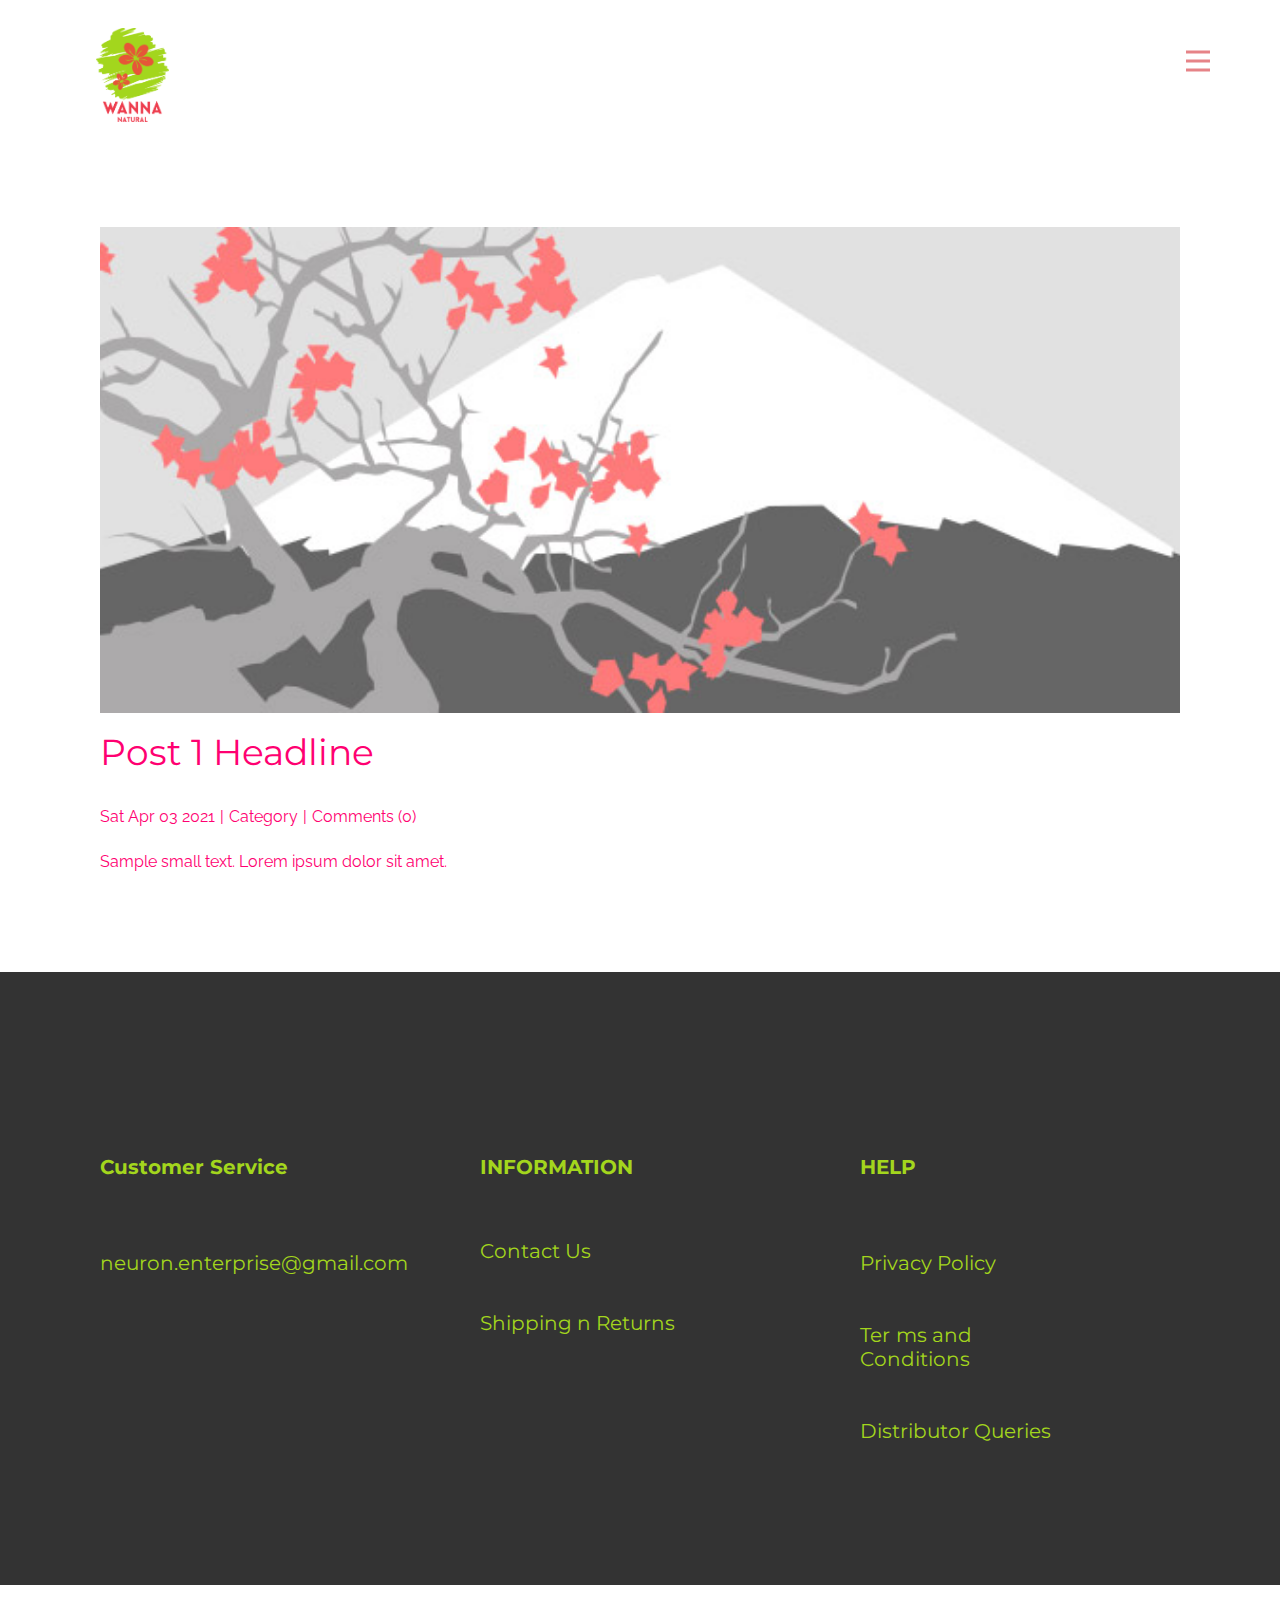
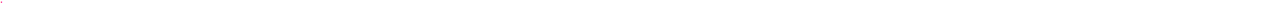
<file: Post-Template.html>
<!DOCTYPE html>
<html style="font-size: 16px;">
  <head>
    <meta name="viewport" content="width=device-width, initial-scale=1.0">
    <meta charset="utf-8">
    <meta name="keywords" content="Post 1 Headline">
    <meta name="description" content="">
    <meta name="page_type" content="np-template-header-footer-from-plugin">
    <title>Post Template</title>
    <link rel="stylesheet" href="nicepage.css" media="screen">
<link rel="stylesheet" href="Post-Template.css" media="screen">
    <script class="u-script" type="text/javascript" src="jquery.js" defer=""></script>
    <script class="u-script" type="text/javascript" src="nicepage.js" defer=""></script>
    <meta name="generator" content="Nicepage 3.11.0, nicepage.com">
    <link id="u-theme-google-font" rel="stylesheet" href="https://fonts.googleapis.com/css?family=Montserrat:100,100i,200,200i,300,300i,400,400i,500,500i,600,600i,700,700i,800,800i,900,900i|Raleway:100,100i,200,200i,300,300i,400,400i,500,500i,600,600i,700,700i,800,800i,900,900i">
    
    
    <script type="application/ld+json">{
		"@context": "http://schema.org",
		"@type": "Organization",
		"name": "",
		"url": "index.html",
		"logo": "images/wanna_logotransparent.png"
}</script>
    <meta property="og:title" content="Post Template">
    <meta property="og:type" content="website">
    <meta name="theme-color" content="#478ac9">
    <link rel="canonical" href="index.html">
    <meta property="og:url" content="index.html">
  </head>
  <body class="u-body"><header class="u-clearfix u-header u-sticky u-header" id="sec-246b"><div class="u-clearfix u-sheet u-sheet-1">
        <a href="https://nicepage.com" class="u-image u-logo u-image-1" data-image-width="673" data-image-height="862">
          <img src="images/wanna_logotransparent.png" class="u-logo-image u-logo-image-1" data-image-width="93.5386">
        </a>
        <nav class="u-align-right u-menu u-menu-dropdown u-offcanvas u-menu-1" data-responsive-from="XL">
          <div class="menu-collapse" style="font-size: 1rem; letter-spacing: 0px; font-weight: 700; text-transform: uppercase;">
            <a class="u-button-style u-custom-active-border-color u-custom-active-color u-custom-border u-custom-border-color u-custom-borders u-custom-hover-border-color u-custom-hover-color u-custom-left-right-menu-spacing u-custom-padding-bottom u-custom-text-active-color u-custom-text-color u-custom-text-hover-color u-custom-text-shadow u-custom-text-shadow-blur u-custom-text-shadow-color u-custom-text-shadow-transparency u-custom-text-shadow-x u-custom-text-shadow-y u-custom-top-bottom-menu-spacing u-nav-link u-text-active-palette-1-base u-text-hover-palette-2-base u-text-palette-2-light-1" href="#">
              <svg><use xmlns:xlink="http://www.w3.org/1999/xlink" xlink:href="#menu-hamburger"></use></svg>
              <svg version="1.1" xmlns="http://www.w3.org/2000/svg" xmlns:xlink="http://www.w3.org/1999/xlink"><defs><symbol id="menu-hamburger" viewBox="0 0 16 16" style="width: 16px; height: 16px;"><rect y="1" width="16" height="2"></rect><rect y="7" width="16" height="2"></rect><rect y="13" width="16" height="2"></rect>
</symbol>
</defs></svg>
            </a>
          </div>
          <div class="u-custom-menu u-nav-container">
            <ul class="u-nav u-spacing-30 u-unstyled u-nav-1"><li class="u-nav-item"><a class="u-border-2 u-border-active-palette-1-base u-border-hover-palette-1-base u-border-no-left u-border-no-right u-border-no-top u-button-style u-nav-link u-text-active-palette-2-light-2 u-text-grey-90 u-text-hover-palette-3-light-1" href="Home.html" style="padding: 10px 32px; text-shadow: 2px 2px 8px rgba(128,128,128,1);">Home</a>
</li><li class="u-nav-item"><a class="u-border-2 u-border-active-palette-1-base u-border-hover-palette-1-base u-border-no-left u-border-no-right u-border-no-top u-button-style u-nav-link u-text-active-palette-2-light-2 u-text-grey-90 u-text-hover-palette-3-light-1" style="padding: 10px 32px; text-shadow: 2px 2px 8px rgba(128,128,128,1);">Shop</a>
</li><li class="u-nav-item"><a class="u-border-2 u-border-active-palette-1-base u-border-hover-palette-1-base u-border-no-left u-border-no-right u-border-no-top u-button-style u-nav-link u-text-active-palette-2-light-2 u-text-grey-90 u-text-hover-palette-3-light-1" href="About.html" style="padding: 10px 32px; text-shadow: 2px 2px 8px rgba(128,128,128,1);">About</a>
</li><li class="u-nav-item"><a class="u-border-2 u-border-active-palette-1-base u-border-hover-palette-1-base u-border-no-left u-border-no-right u-border-no-top u-button-style u-nav-link u-text-active-palette-2-light-2 u-text-grey-90 u-text-hover-palette-3-light-1" href="Contact.html" style="padding: 10px 32px; text-shadow: 2px 2px 8px rgba(128,128,128,1);">Contact</a>
</li><li class="u-nav-item"><a class="u-border-2 u-border-active-palette-1-base u-border-hover-palette-1-base u-border-no-left u-border-no-right u-border-no-top u-button-style u-nav-link u-text-active-palette-2-light-2 u-text-grey-90 u-text-hover-palette-3-light-1" href="Page-1.html" style="padding: 10px 32px; text-shadow: 2px 2px 8px rgba(128,128,128,1);">Shop</a>
</li><li class="u-nav-item"><a class="u-border-2 u-border-active-palette-1-base u-border-hover-palette-1-base u-border-no-left u-border-no-right u-border-no-top u-button-style u-nav-link u-text-active-palette-2-light-2 u-text-grey-90 u-text-hover-palette-3-light-1" href="Page-1.html" style="padding: 10px 32px; text-shadow: 2px 2px 8px rgba(128,128,128,1);">Terms of Use</a>
</li></ul>
          </div>
          <div class="u-custom-menu u-nav-container-collapse">
            <div class="u-black u-container-style u-inner-container-layout u-opacity u-opacity-95 u-sidenav">
              <div class="u-sidenav-overflow">
                <div class="u-menu-close"></div>
                <ul class="u-align-center u-nav u-popupmenu-items u-unstyled u-nav-2"><li class="u-nav-item"><a class="u-button-style u-nav-link" href="Home.html" style="padding: 10px 48px;">Home</a>
</li><li class="u-nav-item"><a class="u-button-style u-nav-link" style="padding: 10px 48px;">Shop</a>
</li><li class="u-nav-item"><a class="u-button-style u-nav-link" href="About.html" style="padding: 10px 48px;">About</a>
</li><li class="u-nav-item"><a class="u-button-style u-nav-link" href="Contact.html" style="padding: 10px 48px;">Contact</a>
</li></ul>
              </div>
            </div>
            <div class="u-black u-menu-overlay u-opacity u-opacity-70"></div>
          </div>
        </nav>
      </div></header>
    <section class="u-align-center u-clearfix u-section-1" id="sec-3ee8">
      <div class="u-clearfix u-sheet u-valign-middle-md u-valign-middle-sm u-valign-middle-xs u-sheet-1"><!--post_details--><!--post_details_options_json--><!--{"source":""}--><!--/post_details_options_json--><!--blog_post-->
        <div class="u-container-style u-expanded-width u-post-details u-post-details-1">
          <div class="u-container-layout u-valign-middle u-container-layout-1"><!--blog_post_image-->
            <img alt="" class="u-blog-control u-expanded-width u-image u-image-default u-image-1" src="images/2.jpeg"><!--/blog_post_image--><!--blog_post_header-->
            <h2 class="u-blog-control u-text u-text-1">
              <a class="u-post-header-link" href="blog/post.html"><!--blog_post_header_content-->Post 1 Headline<!--/blog_post_header_content--></a>
            </h2><!--/blog_post_header--><!--blog_post_metadata-->
            <div class="u-blog-control u-metadata u-metadata-1"><!--blog_post_metadata_date-->
              <span class="u-meta-date u-meta-icon"><!--blog_post_metadata_date_content-->Sat Apr 03 2021<!--/blog_post_metadata_date_content--></span><!--/blog_post_metadata_date--><!--blog_post_metadata_category-->
              <span class="u-meta-category u-meta-icon"><!--blog_post_metadata_category_content-->Category<!--/blog_post_metadata_category_content--></span><!--/blog_post_metadata_category--><!--blog_post_metadata_comments-->
              <span class="u-meta-comments u-meta-icon"><!--blog_post_metadata_comments_content-->Comments (0)<!--/blog_post_metadata_comments_content--></span><!--/blog_post_metadata_comments-->
            </div><!--/blog_post_metadata--><!--blog_post_content-->
            <div class="u-align-justify u-blog-control u-post-content u-text u-text-2"><!--blog_post_content_content-->Sample small text. Lorem ipsum dolor sit amet.<!--/blog_post_content_content--></div><!--/blog_post_content-->
          </div>
        </div><!--/blog_post--><!--/post_details-->
      </div>
    </section>
    
    
    <footer class="u-align-center u-clearfix u-footer u-grey-80 u-footer" id="sec-cfa1"><div class="u-clearfix u-sheet u-sheet-1">
        <div class="u-clearfix u-expanded-width u-layout-wrap u-layout-wrap-1">
          <div class="u-layout">
            <div class="u-layout-row">
              <div class="u-container-style u-layout-cell u-size-20 u-layout-cell-1">
                <div class="u-container-layout u-valign-top u-container-layout-1">
                  <h5 class="u-text u-text-1">
                    <span style="font-weight: 700;">Customer Service</span>
                    <br>
                    <br>
                    <br>
                    <a href="https://www.wannanatural.in/contact/" class="list-item-link u-active-none u-border-none u-btn u-button-link u-button-style u-hover-none u-none u-text-body-alt-color u-btn-1" target="_blank" rel="noopener nofollow" aria-label="">
                      <br>neuron.enterprise@gmail.com
                    </a>
                  </h5>
                </div>
              </div>
              <div class="u-container-style u-layout-cell u-size-20 u-layout-cell-2">
                <div class="u-container-layout u-container-layout-2">
                  <h5 class="u-text u-text-2">INFORMATION</h5>
                  <h5 class="u-text u-text-3">
                    <a href="Contact.html" data-page-id="149322516" class="list-item-link u-active-none u-border-none u-btn u-button-link u-button-style u-hover-none u-none u-text-body-alt-color u-btn-2" target="_blank" rel="noopener nofollow" aria-label="">Contact Us</a>
                    <br>
                    <br>
                    <a href="Terms-of-Use.html" data-page-id="70284161" class="list-item-link u-active-none u-border-none u-btn u-button-link u-button-style u-hover-none u-none u-text-body-alt-color u-btn-3" rel="noopener nofollow" aria-label="">
                      <br>Shipping n Returns
                    </a>
                  </h5>
                </div>
              </div>
              <div class="u-container-style u-layout-cell u-size-20 u-layout-cell-3">
                <div class="u-container-layout u-valign-top u-container-layout-3">
                  <h5 class="u-text u-text-4">HELP<br>
                    <br>
                    <br>
                    <a href="Privacy-Policy.html" data-page-id="276759466" class="list-item-link u-active-none u-border-none u-btn u-button-link u-button-style u-hover-none u-none u-text-body-alt-color u-btn-4" rel="noopener nofollow" aria-label="">
                      <br>
                      <span style="font-weight: 400;">Privacy Policy</span>
                    </a>
                    <br>
                    <br>
                    <a href="Terms-of-Use.html" data-page-id="70284161" class="list-item-link u-active-none u-border-none u-btn u-button-link u-button-style u-hover-none u-none u-text-body-alt-color u-btn-5" rel="noopener nofollow" aria-label="">
                      <br>
                      <span style="font-weight: 400;">Ter</span>
                      <span style="font-weight: 400;">ms and</span>
                      <span style="font-weight: 400;">
                        <span style="font-weight: 400;">Condition</span>s
                      </span>
                    </a>
                    <br>
                    <br>
                    <a href="Contact.html" data-page-id="149322516" class="list-item-link u-active-none u-border-none u-btn u-button-link u-button-style u-hover-none u-none u-text-body-alt-color u-btn-6" rel="noopener nofollow" aria-label="">
                      <br>
                      <span style="font-weight: 400;">Distributor Queries</span>
                    </a>
                  </h5>
                </div>
              </div>
            </div>
          </div>
        </div>
      </div>
    </footer>
      </a>. 
    </section>
  </body>
</html>
</file>
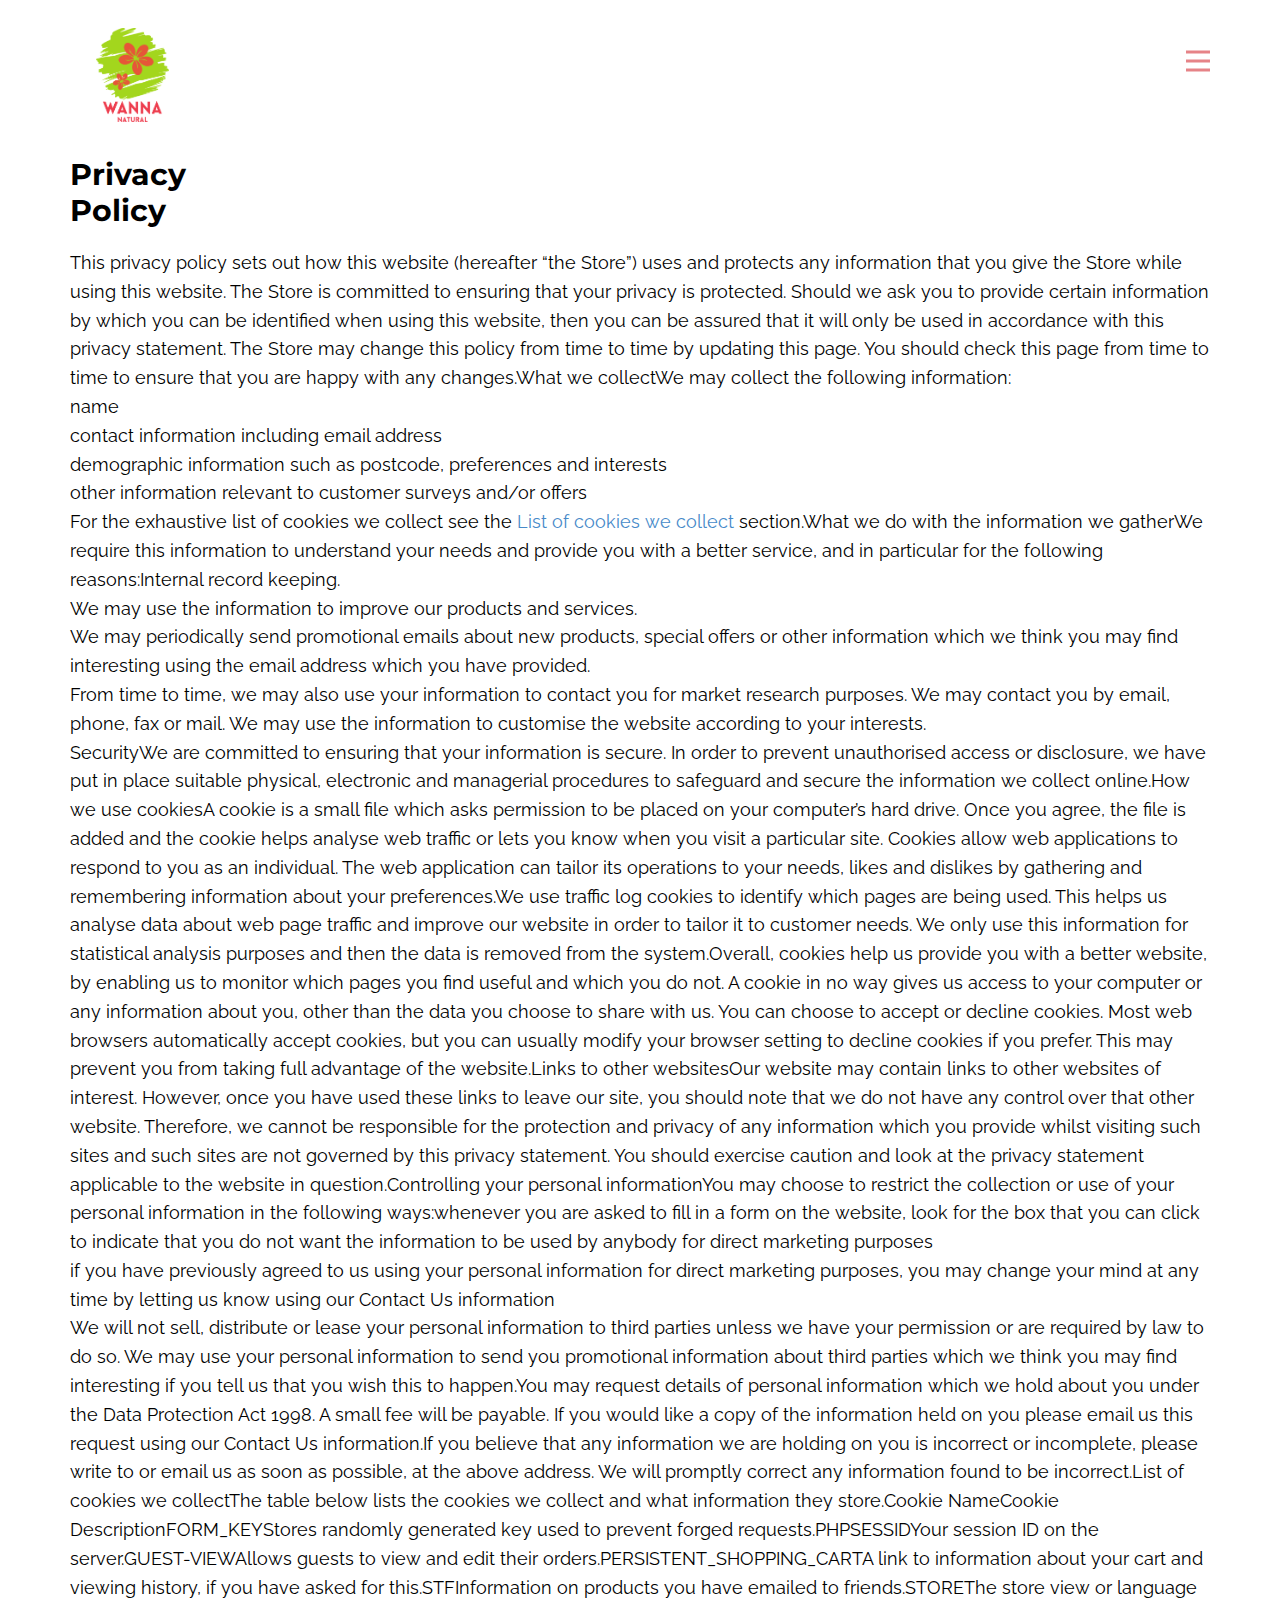
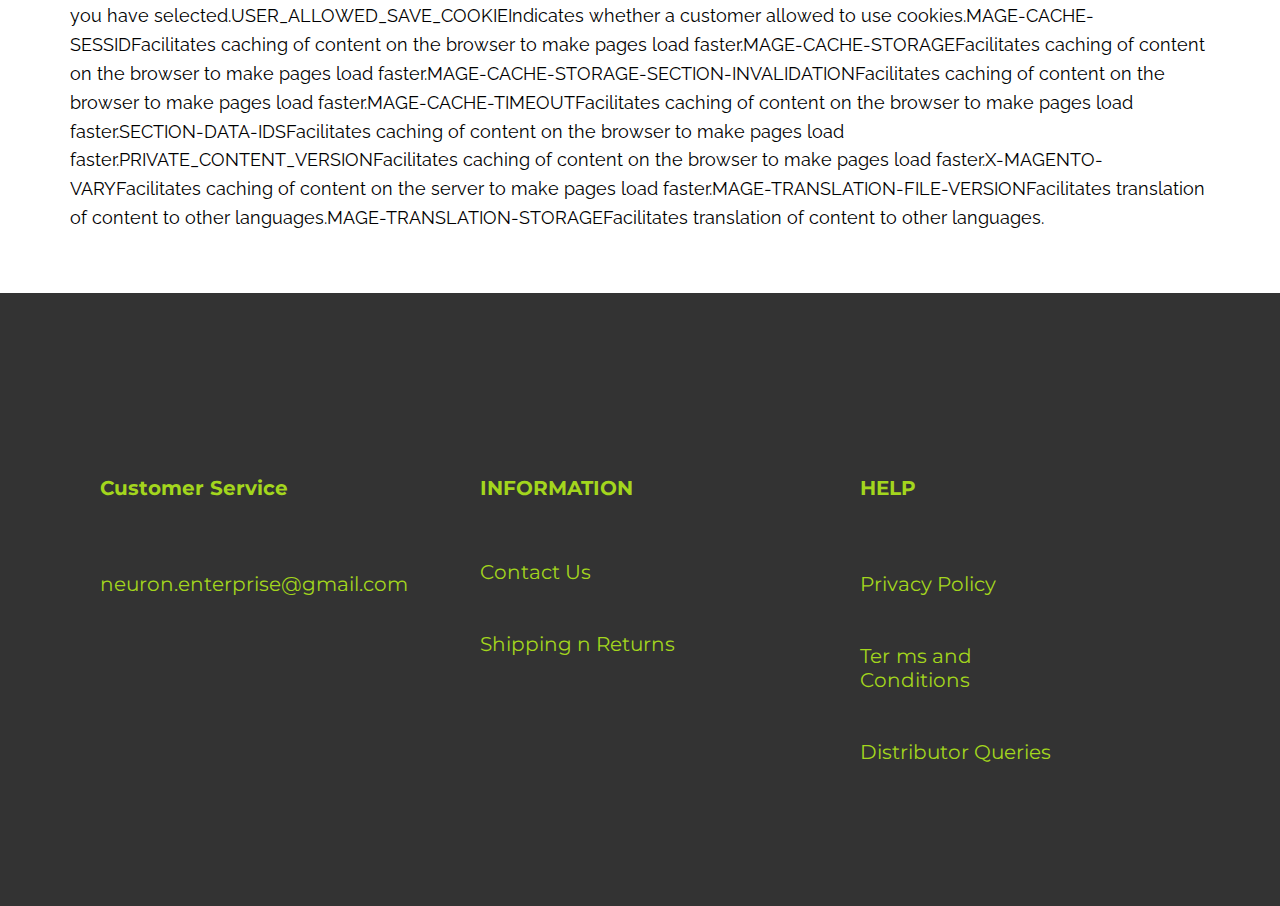
<file: Privacy-Policy.html>
<!DOCTYPE html>
<html style="font-size: 16px;">
  <head>
    <meta name="viewport" content="width=device-width, initial-scale=1.0">
    <meta charset="utf-8">
    <meta name="keywords" content="">
    <meta name="description" content="">
    <meta name="page_type" content="np-template-header-footer-from-plugin">
    <title>Privacy Policy</title>
    <link rel="stylesheet" href="nicepage.css" media="screen">
<link rel="stylesheet" href="Privacy-Policy.css" media="screen">
    <script class="u-script" type="text/javascript" src="jquery.js" defer=""></script>
    <script class="u-script" type="text/javascript" src="nicepage.js" defer=""></script>
    <meta name="generator" content="Nicepage 3.11.0, nicepage.com">
    <link id="u-theme-google-font" rel="stylesheet" href="https://fonts.googleapis.com/css?family=Montserrat:100,100i,200,200i,300,300i,400,400i,500,500i,600,600i,700,700i,800,800i,900,900i|Raleway:100,100i,200,200i,300,300i,400,400i,500,500i,600,600i,700,700i,800,800i,900,900i">
    
    
    <script type="application/ld+json">{
		"@context": "http://schema.org",
		"@type": "Organization",
		"name": "",
		"url": "index.html",
		"logo": "images/wanna_logotransparent.png"
}</script>
    <meta property="og:title" content="Privacy Policy">
    <meta property="og:type" content="website">
    <meta name="theme-color" content="#478ac9">
    <link rel="canonical" href="index.html">
    <meta property="og:url" content="index.html">
  </head>
  <body class="u-body"><header class="u-clearfix u-header u-sticky u-header" id="sec-246b"><div class="u-clearfix u-sheet u-sheet-1">
        <a href="https://nicepage.com" class="u-image u-logo u-image-1" data-image-width="673" data-image-height="862">
          <img src="images/wanna_logotransparent.png" class="u-logo-image u-logo-image-1" data-image-width="93.5386">
        </a>
        <nav class="u-align-right u-menu u-menu-dropdown u-offcanvas u-menu-1" data-responsive-from="XL">
          <div class="menu-collapse" style="font-size: 1rem; letter-spacing: 0px; font-weight: 700; text-transform: uppercase;">
            <a class="u-button-style u-custom-active-border-color u-custom-active-color u-custom-border u-custom-border-color u-custom-borders u-custom-hover-border-color u-custom-hover-color u-custom-left-right-menu-spacing u-custom-padding-bottom u-custom-text-active-color u-custom-text-color u-custom-text-hover-color u-custom-text-shadow u-custom-text-shadow-blur u-custom-text-shadow-color u-custom-text-shadow-transparency u-custom-text-shadow-x u-custom-text-shadow-y u-custom-top-bottom-menu-spacing u-nav-link u-text-active-palette-1-base u-text-hover-palette-2-base u-text-palette-2-light-1" href="#">
              <svg><use xmlns:xlink="http://www.w3.org/1999/xlink" xlink:href="#menu-hamburger"></use></svg>
              <svg version="1.1" xmlns="http://www.w3.org/2000/svg" xmlns:xlink="http://www.w3.org/1999/xlink"><defs><symbol id="menu-hamburger" viewBox="0 0 16 16" style="width: 16px; height: 16px;"><rect y="1" width="16" height="2"></rect><rect y="7" width="16" height="2"></rect><rect y="13" width="16" height="2"></rect>
</symbol>
</defs></svg>
            </a>
          </div>
          <div class="u-custom-menu u-nav-container">
            <ul class="u-nav u-spacing-30 u-unstyled u-nav-1"><li class="u-nav-item"><a class="u-border-2 u-border-active-palette-1-base u-border-hover-palette-1-base u-border-no-left u-border-no-right u-border-no-top u-button-style u-nav-link u-text-active-palette-2-light-2 u-text-grey-90 u-text-hover-palette-3-light-1" href="Home.html" style="padding: 10px 32px; text-shadow: 2px 2px 8px rgba(128,128,128,1);">Home</a>
</li><li class="u-nav-item"><a class="u-border-2 u-border-active-palette-1-base u-border-hover-palette-1-base u-border-no-left u-border-no-right u-border-no-top u-button-style u-nav-link u-text-active-palette-2-light-2 u-text-grey-90 u-text-hover-palette-3-light-1" style="padding: 10px 32px; text-shadow: 2px 2px 8px rgba(128,128,128,1);">Shop</a>
</li><li class="u-nav-item"><a class="u-border-2 u-border-active-palette-1-base u-border-hover-palette-1-base u-border-no-left u-border-no-right u-border-no-top u-button-style u-nav-link u-text-active-palette-2-light-2 u-text-grey-90 u-text-hover-palette-3-light-1" href="About.html" style="padding: 10px 32px; text-shadow: 2px 2px 8px rgba(128,128,128,1);">About</a>
</li><li class="u-nav-item"><a class="u-border-2 u-border-active-palette-1-base u-border-hover-palette-1-base u-border-no-left u-border-no-right u-border-no-top u-button-style u-nav-link u-text-active-palette-2-light-2 u-text-grey-90 u-text-hover-palette-3-light-1" href="Contact.html" style="padding: 10px 32px; text-shadow: 2px 2px 8px rgba(128,128,128,1);">Contact</a>
</li><li class="u-nav-item"><a class="u-border-2 u-border-active-palette-1-base u-border-hover-palette-1-base u-border-no-left u-border-no-right u-border-no-top u-button-style u-nav-link u-text-active-palette-2-light-2 u-text-grey-90 u-text-hover-palette-3-light-1" href="Page-1.html" style="padding: 10px 32px; text-shadow: 2px 2px 8px rgba(128,128,128,1);">Shop</a>
</li><li class="u-nav-item"><a class="u-border-2 u-border-active-palette-1-base u-border-hover-palette-1-base u-border-no-left u-border-no-right u-border-no-top u-button-style u-nav-link u-text-active-palette-2-light-2 u-text-grey-90 u-text-hover-palette-3-light-1" href="Page-1.html" style="padding: 10px 32px; text-shadow: 2px 2px 8px rgba(128,128,128,1);">Terms of Use</a>
</li></ul>
          </div>
          <div class="u-custom-menu u-nav-container-collapse">
            <div class="u-black u-container-style u-inner-container-layout u-opacity u-opacity-95 u-sidenav">
              <div class="u-sidenav-overflow">
                <div class="u-menu-close"></div>
                <ul class="u-align-center u-nav u-popupmenu-items u-unstyled u-nav-2"><li class="u-nav-item"><a class="u-button-style u-nav-link" href="Home.html" style="padding: 10px 48px;">Home</a>
</li><li class="u-nav-item"><a class="u-button-style u-nav-link" style="padding: 10px 48px;">Shop</a>
</li><li class="u-nav-item"><a class="u-button-style u-nav-link" href="About.html" style="padding: 10px 48px;">About</a>
</li><li class="u-nav-item"><a class="u-button-style u-nav-link" href="Contact.html" style="padding: 10px 48px;">Contact</a>
</li></ul>
              </div>
            </div>
            <div class="u-black u-menu-overlay u-opacity u-opacity-70"></div>
          </div>
        </nav>
      </div></header>
    <section class="u-clearfix u-section-1" id="sec-8bb8">
      <div class="u-clearfix u-sheet u-sheet-1">
        <h3 class="u-text u-text-black u-text-1">Privacy Policy</h3>
        <p class="u-text u-text-black u-text-2">This privacy policy sets out how this website (hereafter “the Store”) uses and protects any information that you give the Store while using this website. The Store is committed to ensuring that your privacy is protected. Should we ask you to provide certain information by which you can be identified when using this website, then you can be assured that it will only be used in accordance with this privacy statement. The Store may change this policy from time to time by updating this page. You should check this page from time to time to ensure that you are happy with any changes.What we collectWe may collect the following information:<br>name<br>contact information including email address<br>demographic information such as postcode, preferences and interests<br>other information relevant to customer surveys and/or offers<br>For the exhaustive list of cookies we collect see the&nbsp;<a href="https://www.mirahbelle.com/privacy-policy/#list" class="u-active-none u-border-none u-btn u-button-style u-hover-none u-none u-text-palette-1-base u-btn-1">List of cookies we collect</a>&nbsp;section.What we do with the information we gatherWe require this information to understand your needs and provide you with a better service, and in particular for the following reasons:Internal record keeping.<br>We may use the information to improve our products and services.<br>We may periodically send promotional emails about new products, special offers or other information which we think you may find interesting using the email address which you have provided.<br>From time to time, we may also use your information to contact you for market research purposes. We may contact you by email, phone, fax or mail. We may use the information to customise the website according to your interests.<br>SecurityWe are committed to ensuring that your information is secure. In order to prevent unauthorised access or disclosure, we have put in place suitable physical, electronic and managerial procedures to safeguard and secure the information we collect online.How we use cookiesA cookie is a small file which asks permission to be placed on your computer’s hard drive. Once you agree, the file is added and the cookie helps analyse web traffic or lets you know when you visit a particular site. Cookies allow web applications to respond to you as an individual. The web application can tailor its operations to your needs, likes and dislikes by gathering and remembering information about your preferences.We use traffic log cookies to identify which pages are being used. This helps us analyse data about web page traffic and improve our website in order to tailor it to customer needs. We only use this information for statistical analysis purposes and then the data is removed from the system.Overall, cookies help us provide you with a better website, by enabling us to monitor which pages you find useful and which you do not. A cookie in no way gives us access to your computer or any information about you, other than the data you choose to share with us. You can choose to accept or decline cookies. Most web browsers automatically accept cookies, but you can usually modify your browser setting to decline cookies if you prefer. This may prevent you from taking full advantage of the website.Links to other websitesOur website may contain links to other websites of interest. However, once you have used these links to leave our site, you should note that we do not have any control over that other website. Therefore, we cannot be responsible for the protection and privacy of any information which you provide whilst visiting such sites and such sites are not governed by this privacy statement. You should exercise caution and look at the privacy statement applicable to the website in question.Controlling your personal informationYou may choose to restrict the collection or use of your personal information in the following ways:whenever you are asked to fill in a form on the website, look for the box that you can click to indicate that you do not want the information to be used by anybody for direct marketing purposes<br>if you have previously agreed to us using your personal information for direct marketing purposes, you may change your mind at any time by letting us know using our Contact Us information<br>We will not sell, distribute or lease your personal information to third parties unless we have your permission or are required by law to do so. We may use your personal information to send you promotional information about third parties which we think you may find interesting if you tell us that you wish this to happen.You may request details of personal information which we hold about you under the Data Protection Act 1998. A small fee will be payable. If you would like a copy of the information held on you please email us this request using our Contact Us information.If you believe that any information we are holding on you is incorrect or incomplete, please write to or email us as soon as possible, at the above address. We will promptly correct any information found to be incorrect.List of cookies we collectThe table below lists the cookies we collect and what information they store.Cookie NameCookie DescriptionFORM_KEYStores randomly generated key used to prevent forged requests.PHPSESSIDYour session ID on the server.GUEST-VIEWAllows guests to view and edit their orders.PERSISTENT_SHOPPING_CARTA link to information about your cart and viewing history, if you have asked for this.STFInformation on products you have emailed to friends.STOREThe store view or language you have selected.USER_ALLOWED_SAVE_COOKIEIndicates whether a customer allowed to use cookies.MAGE-CACHE-SESSIDFacilitates caching of content on the browser to make pages load faster.MAGE-CACHE-STORAGEFacilitates caching of content on the browser to make pages load faster.MAGE-CACHE-STORAGE-SECTION-INVALIDATIONFacilitates caching of content on the browser to make pages load faster.MAGE-CACHE-TIMEOUTFacilitates caching of content on the browser to make pages load faster.SECTION-DATA-IDSFacilitates caching of content on the browser to make pages load faster.PRIVATE_CONTENT_VERSIONFacilitates caching of content on the browser to make pages load faster.X-MAGENTO-VARYFacilitates caching of content on the server to make pages load faster.MAGE-TRANSLATION-FILE-VERSIONFacilitates translation of content to other languages.MAGE-TRANSLATION-STORAGEFacilitates translation of content to other languages.
        </p>
      </div>
    </section>
    
    
    <footer class="u-align-center u-clearfix u-footer u-grey-80 u-footer" id="sec-cfa1"><div class="u-clearfix u-sheet u-sheet-1">
        <div class="u-clearfix u-expanded-width u-layout-wrap u-layout-wrap-1">
          <div class="u-layout">
            <div class="u-layout-row">
              <div class="u-container-style u-layout-cell u-size-20 u-layout-cell-1">
                <div class="u-container-layout u-valign-top u-container-layout-1">
                  <h5 class="u-text u-text-1">
                    <span style="font-weight: 700;">Customer Service</span>
                    <br>
                    <br>
                    <br>
                    <a href="https://www.wannanatural.in/contact/" class="list-item-link u-active-none u-border-none u-btn u-button-link u-button-style u-hover-none u-none u-text-body-alt-color u-btn-1" target="_blank" rel="noopener nofollow" aria-label="">
                      <br>neuron.enterprise@gmail.com
                    </a>
                  </h5>
                </div>
              </div>
              <div class="u-container-style u-layout-cell u-size-20 u-layout-cell-2">
                <div class="u-container-layout u-container-layout-2">
                  <h5 class="u-text u-text-2">INFORMATION</h5>
                  <h5 class="u-text u-text-3">
                    <a href="Contact.html" data-page-id="149322516" class="list-item-link u-active-none u-border-none u-btn u-button-link u-button-style u-hover-none u-none u-text-body-alt-color u-btn-2" target="_blank" rel="noopener nofollow" aria-label="">Contact Us</a>
                    <br>
                    <br>
                    <a href="Terms-of-Use.html" data-page-id="70284161" class="list-item-link u-active-none u-border-none u-btn u-button-link u-button-style u-hover-none u-none u-text-body-alt-color u-btn-3" rel="noopener nofollow" aria-label="">
                      <br>Shipping n Returns
                    </a>
                  </h5>
                </div>
              </div>
              <div class="u-container-style u-layout-cell u-size-20 u-layout-cell-3">
                <div class="u-container-layout u-valign-top u-container-layout-3">
                  <h5 class="u-text u-text-4">HELP<br>
                    <br>
                    <br>
                    <a href="Privacy-Policy.html" data-page-id="276759466" class="list-item-link u-active-none u-border-none u-btn u-button-link u-button-style u-hover-none u-none u-text-body-alt-color u-btn-4" rel="noopener nofollow" aria-label="">
                      <br>
                      <span style="font-weight: 400;">Privacy Policy</span>
                    </a>
                    <br>
                    <br>
                    <a href="Terms-of-Use.html" data-page-id="70284161" class="list-item-link u-active-none u-border-none u-btn u-button-link u-button-style u-hover-none u-none u-text-body-alt-color u-btn-5" rel="noopener nofollow" aria-label="">
                      <br>
                      <span style="font-weight: 400;">Ter</span>
                      <span style="font-weight: 400;">ms and</span>
                      <span style="font-weight: 400;">
                        <span style="font-weight: 400;">Condition</span>s
                      </span>
                    </a>
                    <br>
                    <br>
                    <a href="Contact.html" data-page-id="149322516" class="list-item-link u-active-none u-border-none u-btn u-button-link u-button-style u-hover-none u-none u-text-body-alt-color u-btn-6" rel="noopener nofollow" aria-label="">
                      <br>
                      <span style="font-weight: 400;">Distributor Queries</span>
                    </a>
                  </h5>
                </div>
              </div>
            </div>
          </div>
        </div>
      </div>
    </footer>
  </body>
</html>
</file>
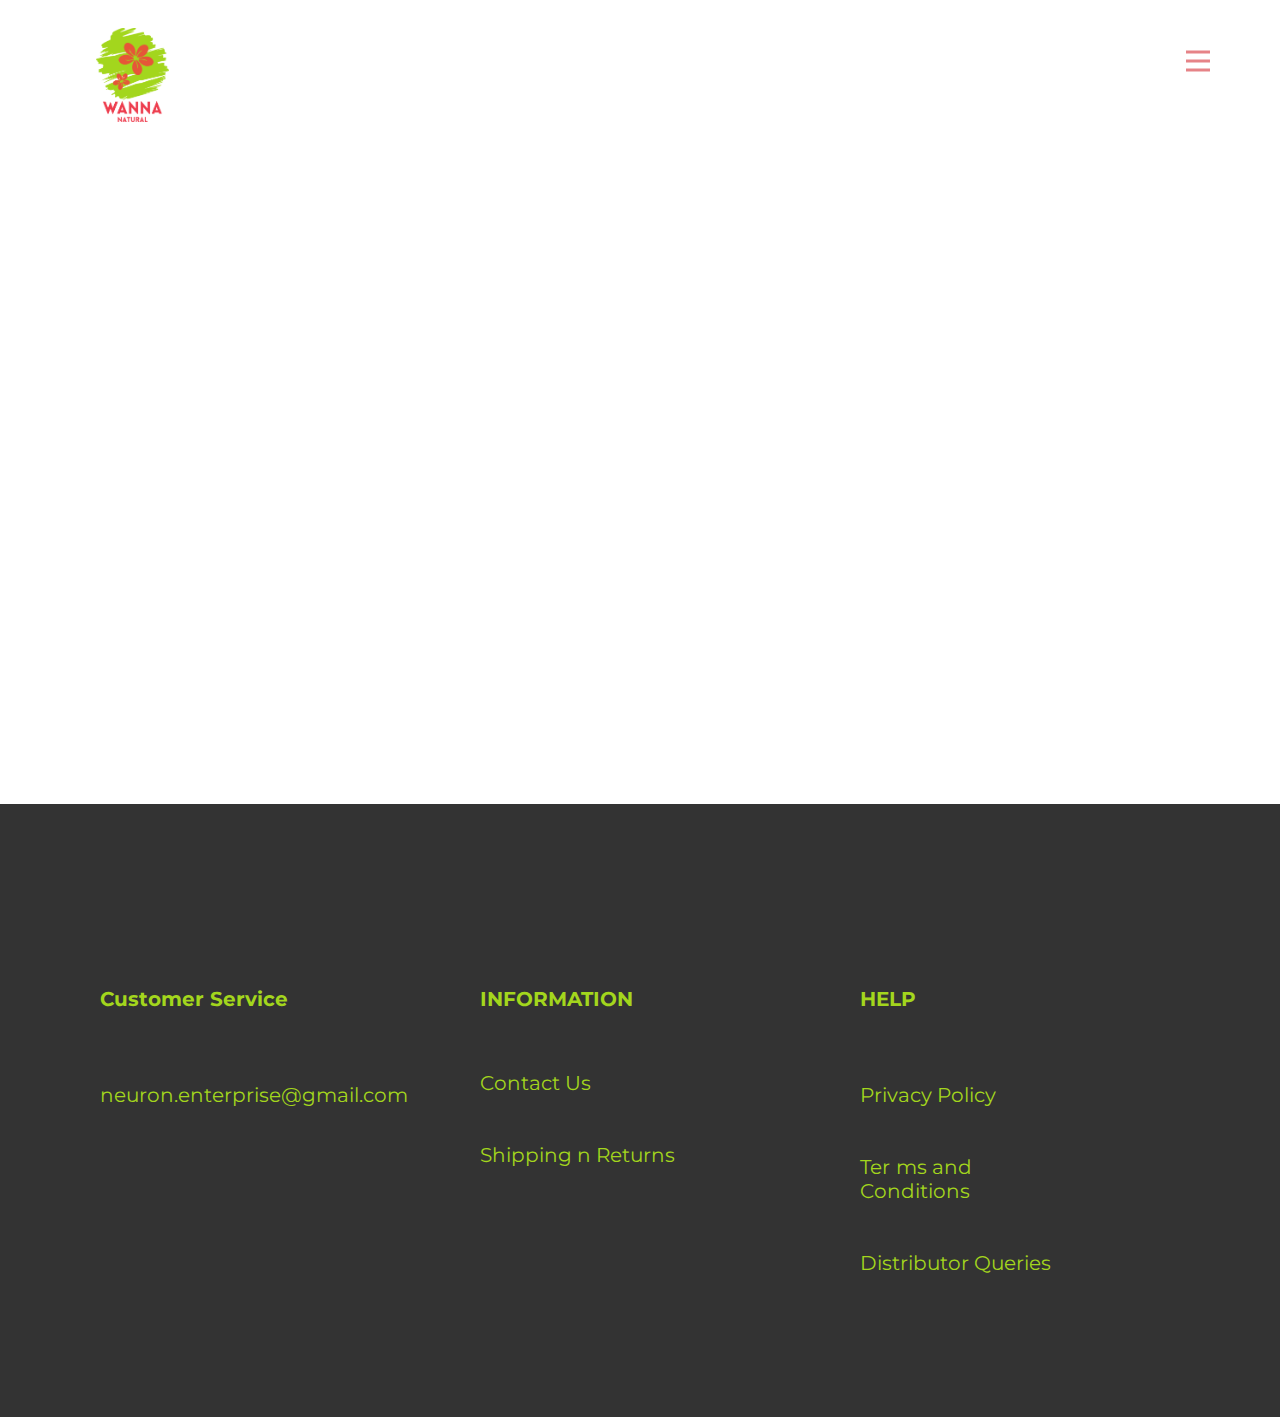
<file: Shop.html>
<!DOCTYPE html>
<html style="font-size: 16px;">
  <head>
    <meta name="viewport" content="width=device-width, initial-scale=1.0">
    <meta charset="utf-8">
    <meta name="keywords" content="Product 1 Title">
    <meta name="description" content="">
    <meta name="page_type" content="np-template-header-footer-from-plugin">
    <title>Shop</title>
    <link rel="stylesheet" href="nicepage.css" media="screen">
<link rel="stylesheet" href="Shop.css" media="screen">
    <script class="u-script" type="text/javascript" src="jquery.js" defer=""></script>
    <script class="u-script" type="text/javascript" src="nicepage.js" defer=""></script>
    <meta name="generator" content="Nicepage 3.11.0, nicepage.com">
    <link id="u-theme-google-font" rel="stylesheet" href="https://fonts.googleapis.com/css?family=Montserrat:100,100i,200,200i,300,300i,400,400i,500,500i,600,600i,700,700i,800,800i,900,900i|Raleway:100,100i,200,200i,300,300i,400,400i,500,500i,600,600i,700,700i,800,800i,900,900i">
    
    
    <script type="application/ld+json">{
		"@context": "http://schema.org",
		"@type": "Organization",
		"name": "",
		"url": "index.html",
		"logo": "images/wanna_logotransparent.png"
}</script>
    <meta property="og:title" content="Shop">
    <meta property="og:type" content="website">
    <meta name="theme-color" content="#478ac9">
    <link rel="canonical" href="index.html">
    <meta property="og:url" content="index.html">
  </head>
  <body class="u-body u-overlap"><header class="u-clearfix u-header u-sticky u-header" id="sec-246b"><div class="u-clearfix u-sheet u-sheet-1">
        <a href="https://nicepage.com" class="u-image u-logo u-image-1" data-image-width="673" data-image-height="862">
          <img src="images/wanna_logotransparent.png" class="u-logo-image u-logo-image-1" data-image-width="93.5386">
        </a>
        <nav class="u-align-right u-menu u-menu-dropdown u-offcanvas u-menu-1" data-responsive-from="XL">
          <div class="menu-collapse" style="font-size: 1rem; letter-spacing: 0px; font-weight: 700; text-transform: uppercase;">
            <a class="u-button-style u-custom-active-border-color u-custom-active-color u-custom-border u-custom-border-color u-custom-borders u-custom-hover-border-color u-custom-hover-color u-custom-left-right-menu-spacing u-custom-padding-bottom u-custom-text-active-color u-custom-text-color u-custom-text-hover-color u-custom-text-shadow u-custom-text-shadow-blur u-custom-text-shadow-color u-custom-text-shadow-transparency u-custom-text-shadow-x u-custom-text-shadow-y u-custom-top-bottom-menu-spacing u-nav-link u-text-active-palette-1-base u-text-hover-palette-2-base u-text-palette-2-light-1" href="#">
              <svg><use xmlns:xlink="http://www.w3.org/1999/xlink" xlink:href="#menu-hamburger"></use></svg>
              <svg version="1.1" xmlns="http://www.w3.org/2000/svg" xmlns:xlink="http://www.w3.org/1999/xlink"><defs><symbol id="menu-hamburger" viewBox="0 0 16 16" style="width: 16px; height: 16px;"><rect y="1" width="16" height="2"></rect><rect y="7" width="16" height="2"></rect><rect y="13" width="16" height="2"></rect>
</symbol>
</defs></svg>
            </a>
          </div>
          <div class="u-custom-menu u-nav-container">
            <ul class="u-nav u-spacing-30 u-unstyled u-nav-1"><li class="u-nav-item"><a class="u-border-2 u-border-active-palette-1-base u-border-hover-palette-1-base u-border-no-left u-border-no-right u-border-no-top u-button-style u-nav-link u-text-active-palette-2-light-2 u-text-grey-90 u-text-hover-palette-3-light-1" href="Home.html" style="padding: 10px 32px; text-shadow: 2px 2px 8px rgba(128,128,128,1);">Home</a>
</li><li class="u-nav-item"><a class="u-border-2 u-border-active-palette-1-base u-border-hover-palette-1-base u-border-no-left u-border-no-right u-border-no-top u-button-style u-nav-link u-text-active-palette-2-light-2 u-text-grey-90 u-text-hover-palette-3-light-1" style="padding: 10px 32px; text-shadow: 2px 2px 8px rgba(128,128,128,1);">Shop</a>
</li><li class="u-nav-item"><a class="u-border-2 u-border-active-palette-1-base u-border-hover-palette-1-base u-border-no-left u-border-no-right u-border-no-top u-button-style u-nav-link u-text-active-palette-2-light-2 u-text-grey-90 u-text-hover-palette-3-light-1" href="About.html" style="padding: 10px 32px; text-shadow: 2px 2px 8px rgba(128,128,128,1);">About</a>
</li><li class="u-nav-item"><a class="u-border-2 u-border-active-palette-1-base u-border-hover-palette-1-base u-border-no-left u-border-no-right u-border-no-top u-button-style u-nav-link u-text-active-palette-2-light-2 u-text-grey-90 u-text-hover-palette-3-light-1" href="Contact.html" style="padding: 10px 32px; text-shadow: 2px 2px 8px rgba(128,128,128,1);">Contact</a>
</li><li class="u-nav-item"><a class="u-border-2 u-border-active-palette-1-base u-border-hover-palette-1-base u-border-no-left u-border-no-right u-border-no-top u-button-style u-nav-link u-text-active-palette-2-light-2 u-text-grey-90 u-text-hover-palette-3-light-1" href="Page-1.html" style="padding: 10px 32px; text-shadow: 2px 2px 8px rgba(128,128,128,1);">Shop</a>
</li><li class="u-nav-item"><a class="u-border-2 u-border-active-palette-1-base u-border-hover-palette-1-base u-border-no-left u-border-no-right u-border-no-top u-button-style u-nav-link u-text-active-palette-2-light-2 u-text-grey-90 u-text-hover-palette-3-light-1" href="Page-1.html" style="padding: 10px 32px; text-shadow: 2px 2px 8px rgba(128,128,128,1);">Terms of Use</a>
</li></ul>
          </div>
          <div class="u-custom-menu u-nav-container-collapse">
            <div class="u-black u-container-style u-inner-container-layout u-opacity u-opacity-95 u-sidenav">
              <div class="u-sidenav-overflow">
                <div class="u-menu-close"></div>
                <ul class="u-align-center u-nav u-popupmenu-items u-unstyled u-nav-2"><li class="u-nav-item"><a class="u-button-style u-nav-link" href="Home.html" style="padding: 10px 48px;">Home</a>
</li><li class="u-nav-item"><a class="u-button-style u-nav-link" style="padding: 10px 48px;">Shop</a>
</li><li class="u-nav-item"><a class="u-button-style u-nav-link" href="About.html" style="padding: 10px 48px;">About</a>
</li><li class="u-nav-item"><a class="u-button-style u-nav-link" href="Contact.html" style="padding: 10px 48px;">Contact</a>
</li></ul>
              </div>
            </div>
            <div class="u-black u-menu-overlay u-opacity u-opacity-70"></div>
          </div>
        </nav>
      </div></header>
    <section class="u-align-left u-clearfix u-section-1" id="sec-5b01">
      <div class="u-clearfix u-sheet u-sheet-1"></div>
    </section>
    
    
    <footer class="u-align-center u-clearfix u-footer u-grey-80 u-footer" id="sec-cfa1"><div class="u-clearfix u-sheet u-sheet-1">
        <div class="u-clearfix u-expanded-width u-layout-wrap u-layout-wrap-1">
          <div class="u-layout">
            <div class="u-layout-row">
              <div class="u-container-style u-layout-cell u-size-20 u-layout-cell-1">
                <div class="u-container-layout u-valign-top u-container-layout-1">
                  <h5 class="u-text u-text-1">
                    <span style="font-weight: 700;">Customer Service</span>
                    <br>
                    <br>
                    <br>
                    <a href="https://www.wannanatural.in/contact/" class="list-item-link u-active-none u-border-none u-btn u-button-link u-button-style u-hover-none u-none u-text-body-alt-color u-btn-1" target="_blank" rel="noopener nofollow" aria-label="">
                      <br>neuron.enterprise@gmail.com
                    </a>
                  </h5>
                </div>
              </div>
              <div class="u-container-style u-layout-cell u-size-20 u-layout-cell-2">
                <div class="u-container-layout u-container-layout-2">
                  <h5 class="u-text u-text-2">INFORMATION</h5>
                  <h5 class="u-text u-text-3">
                    <a href="Contact.html" data-page-id="149322516" class="list-item-link u-active-none u-border-none u-btn u-button-link u-button-style u-hover-none u-none u-text-body-alt-color u-btn-2" target="_blank" rel="noopener nofollow" aria-label="">Contact Us</a>
                    <br>
                    <br>
                    <a href="Terms-of-Use.html" data-page-id="70284161" class="list-item-link u-active-none u-border-none u-btn u-button-link u-button-style u-hover-none u-none u-text-body-alt-color u-btn-3" rel="noopener nofollow" aria-label="">
                      <br>Shipping n Returns
                    </a>
                  </h5>
                </div>
              </div>
              <div class="u-container-style u-layout-cell u-size-20 u-layout-cell-3">
                <div class="u-container-layout u-valign-top u-container-layout-3">
                  <h5 class="u-text u-text-4">HELP<br>
                    <br>
                    <br>
                    <a href="Privacy-Policy.html" data-page-id="276759466" class="list-item-link u-active-none u-border-none u-btn u-button-link u-button-style u-hover-none u-none u-text-body-alt-color u-btn-4" rel="noopener nofollow" aria-label="">
                      <br>
                      <span style="font-weight: 400;">Privacy Policy</span>
                    </a>
                    <br>
                    <br>
                    <a href="Terms-of-Use.html" data-page-id="70284161" class="list-item-link u-active-none u-border-none u-btn u-button-link u-button-style u-hover-none u-none u-text-body-alt-color u-btn-5" rel="noopener nofollow" aria-label="">
                      <br>
                      <span style="font-weight: 400;">Ter</span>
                      <span style="font-weight: 400;">ms and</span>
                      <span style="font-weight: 400;">
                        <span style="font-weight: 400;">Condition</span>s
                      </span>
                    </a>
                    <br>
                    <br>
                    <a href="Contact.html" data-page-id="149322516" class="list-item-link u-active-none u-border-none u-btn u-button-link u-button-style u-hover-none u-none u-text-body-alt-color u-btn-6" rel="noopener nofollow" aria-label="">
                      <br>
                      <span style="font-weight: 400;">Distributor Queries</span>
                    </a>
                  </h5>
                </div>
              </div>
            </div>
          </div>
        </div>
      </div>
    </footer>
  </body>
</html>
</file>
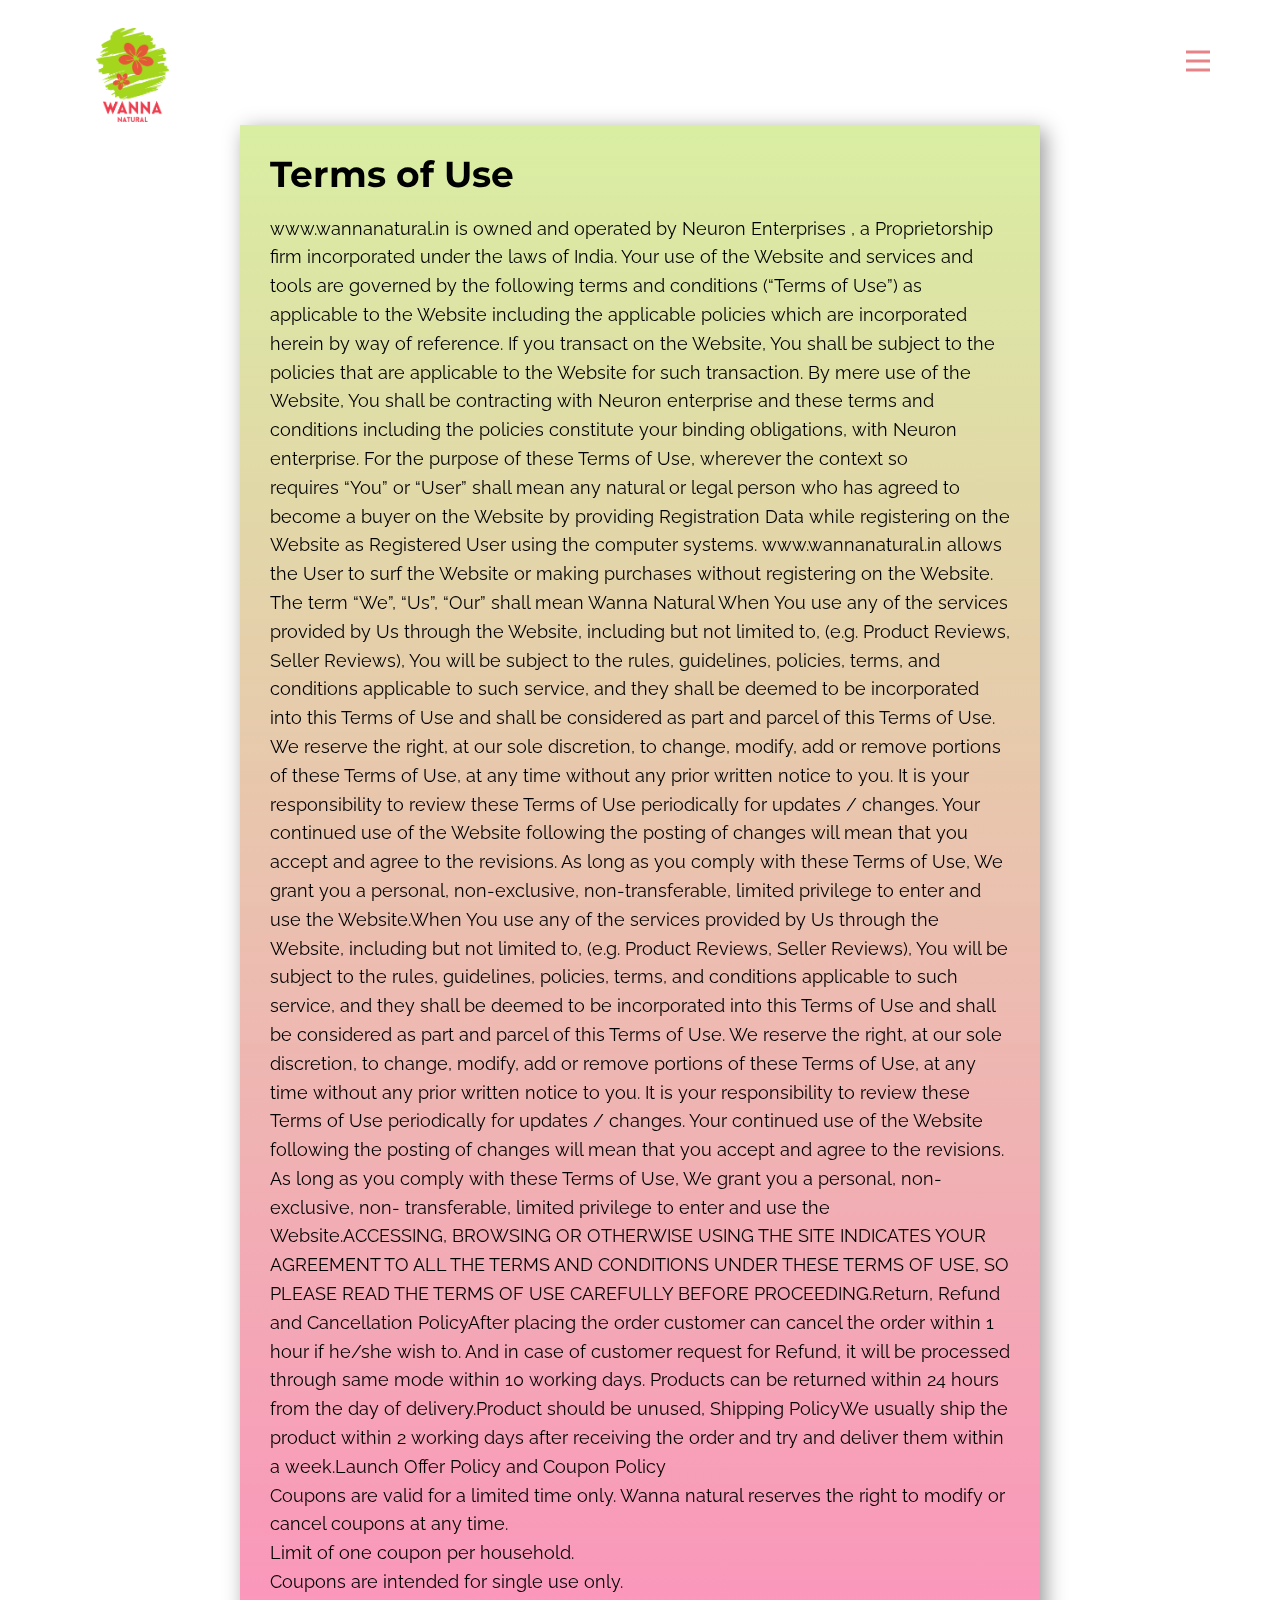
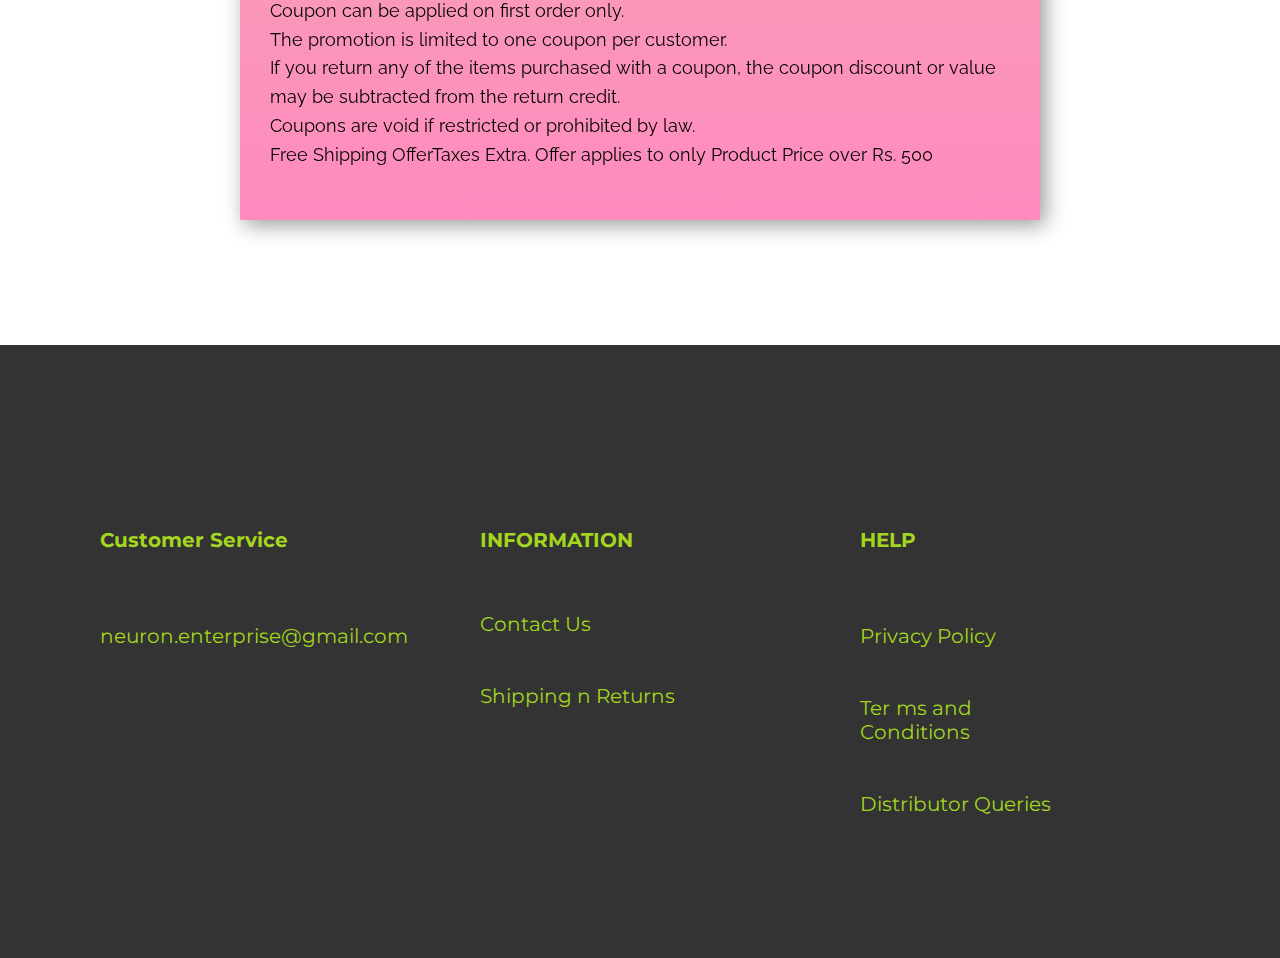
<file: Terms-of-Use.html>
<!DOCTYPE html>
<html style="font-size: 16px;">
  <head>
    <meta name="viewport" content="width=device-width, initial-scale=1.0">
    <meta charset="utf-8">
    <meta name="keywords" content="Terms of Use">
    <meta name="description" content="">
    <meta name="page_type" content="np-template-header-footer-from-plugin">
    <title>Terms of Use</title>
    <link rel="stylesheet" href="nicepage.css" media="screen">
<link rel="stylesheet" href="Terms-of-Use.css" media="screen">
    <script class="u-script" type="text/javascript" src="jquery.js" defer=""></script>
    <script class="u-script" type="text/javascript" src="nicepage.js" defer=""></script>
    <meta name="generator" content="Nicepage 3.11.0, nicepage.com">
    <link id="u-theme-google-font" rel="stylesheet" href="https://fonts.googleapis.com/css?family=Montserrat:100,100i,200,200i,300,300i,400,400i,500,500i,600,600i,700,700i,800,800i,900,900i|Raleway:100,100i,200,200i,300,300i,400,400i,500,500i,600,600i,700,700i,800,800i,900,900i">
    
    
    <script type="application/ld+json">{
		"@context": "http://schema.org",
		"@type": "Organization",
		"name": "",
		"url": "index.html",
		"logo": "images/wanna_logotransparent.png"
}</script>
    <meta property="og:title" content="Terms of Use">
    <meta property="og:type" content="website">
    <meta name="theme-color" content="#478ac9">
    <link rel="canonical" href="index.html">
    <meta property="og:url" content="index.html">
  </head>
  <body class="u-body u-overlap"><header class="u-clearfix u-header u-sticky u-header" id="sec-246b"><div class="u-clearfix u-sheet u-sheet-1">
        <a href="https://nicepage.com" class="u-image u-logo u-image-1" data-image-width="673" data-image-height="862">
          <img src="images/wanna_logotransparent.png" class="u-logo-image u-logo-image-1" data-image-width="93.5386">
        </a>
        <nav class="u-align-right u-menu u-menu-dropdown u-offcanvas u-menu-1" data-responsive-from="XL">
          <div class="menu-collapse" style="font-size: 1rem; letter-spacing: 0px; font-weight: 700; text-transform: uppercase;">
            <a class="u-button-style u-custom-active-border-color u-custom-active-color u-custom-border u-custom-border-color u-custom-borders u-custom-hover-border-color u-custom-hover-color u-custom-left-right-menu-spacing u-custom-padding-bottom u-custom-text-active-color u-custom-text-color u-custom-text-hover-color u-custom-text-shadow u-custom-text-shadow-blur u-custom-text-shadow-color u-custom-text-shadow-transparency u-custom-text-shadow-x u-custom-text-shadow-y u-custom-top-bottom-menu-spacing u-nav-link u-text-active-palette-1-base u-text-hover-palette-2-base u-text-palette-2-light-1" href="#">
              <svg><use xmlns:xlink="http://www.w3.org/1999/xlink" xlink:href="#menu-hamburger"></use></svg>
              <svg version="1.1" xmlns="http://www.w3.org/2000/svg" xmlns:xlink="http://www.w3.org/1999/xlink"><defs><symbol id="menu-hamburger" viewBox="0 0 16 16" style="width: 16px; height: 16px;"><rect y="1" width="16" height="2"></rect><rect y="7" width="16" height="2"></rect><rect y="13" width="16" height="2"></rect>
</symbol>
</defs></svg>
            </a>
          </div>
          <div class="u-custom-menu u-nav-container">
            <ul class="u-nav u-spacing-30 u-unstyled u-nav-1"><li class="u-nav-item"><a class="u-border-2 u-border-active-palette-1-base u-border-hover-palette-1-base u-border-no-left u-border-no-right u-border-no-top u-button-style u-nav-link u-text-active-palette-2-light-2 u-text-grey-90 u-text-hover-palette-3-light-1" href="Home.html" style="padding: 10px 32px; text-shadow: 2px 2px 8px rgba(128,128,128,1);">Home</a>
</li><li class="u-nav-item"><a class="u-border-2 u-border-active-palette-1-base u-border-hover-palette-1-base u-border-no-left u-border-no-right u-border-no-top u-button-style u-nav-link u-text-active-palette-2-light-2 u-text-grey-90 u-text-hover-palette-3-light-1" style="padding: 10px 32px; text-shadow: 2px 2px 8px rgba(128,128,128,1);">Shop</a>
</li><li class="u-nav-item"><a class="u-border-2 u-border-active-palette-1-base u-border-hover-palette-1-base u-border-no-left u-border-no-right u-border-no-top u-button-style u-nav-link u-text-active-palette-2-light-2 u-text-grey-90 u-text-hover-palette-3-light-1" href="About.html" style="padding: 10px 32px; text-shadow: 2px 2px 8px rgba(128,128,128,1);">About</a>
</li><li class="u-nav-item"><a class="u-border-2 u-border-active-palette-1-base u-border-hover-palette-1-base u-border-no-left u-border-no-right u-border-no-top u-button-style u-nav-link u-text-active-palette-2-light-2 u-text-grey-90 u-text-hover-palette-3-light-1" href="Contact.html" style="padding: 10px 32px; text-shadow: 2px 2px 8px rgba(128,128,128,1);">Contact</a>
</li><li class="u-nav-item"><a class="u-border-2 u-border-active-palette-1-base u-border-hover-palette-1-base u-border-no-left u-border-no-right u-border-no-top u-button-style u-nav-link u-text-active-palette-2-light-2 u-text-grey-90 u-text-hover-palette-3-light-1" href="Page-1.html" style="padding: 10px 32px; text-shadow: 2px 2px 8px rgba(128,128,128,1);">Shop</a>
</li><li class="u-nav-item"><a class="u-border-2 u-border-active-palette-1-base u-border-hover-palette-1-base u-border-no-left u-border-no-right u-border-no-top u-button-style u-nav-link u-text-active-palette-2-light-2 u-text-grey-90 u-text-hover-palette-3-light-1" href="Page-1.html" style="padding: 10px 32px; text-shadow: 2px 2px 8px rgba(128,128,128,1);">Terms of Use</a>
</li></ul>
          </div>
          <div class="u-custom-menu u-nav-container-collapse">
            <div class="u-black u-container-style u-inner-container-layout u-opacity u-opacity-95 u-sidenav">
              <div class="u-sidenav-overflow">
                <div class="u-menu-close"></div>
                <ul class="u-align-center u-nav u-popupmenu-items u-unstyled u-nav-2"><li class="u-nav-item"><a class="u-button-style u-nav-link" href="Home.html" style="padding: 10px 48px;">Home</a>
</li><li class="u-nav-item"><a class="u-button-style u-nav-link" style="padding: 10px 48px;">Shop</a>
</li><li class="u-nav-item"><a class="u-button-style u-nav-link" href="About.html" style="padding: 10px 48px;">About</a>
</li><li class="u-nav-item"><a class="u-button-style u-nav-link" href="Contact.html" style="padding: 10px 48px;">Contact</a>
</li></ul>
              </div>
            </div>
            <div class="u-black u-menu-overlay u-opacity u-opacity-70"></div>
          </div>
        </nav>
      </div></header>
    <section class="u-clearfix u-section-1" id="sec-6833">
      <div class="u-clearfix u-sheet u-sheet-1">
        <div class="u-container-style u-gradient u-group u-group-1" data-animation-name="zoomIn" data-animation-duration="1500" data-animation-delay="0" data-animation-direction="">
          <div class="u-container-layout u-container-layout-1">
            <h2 class="u-text u-text-black u-text-default u-text-1">Terms of Use</h2>
            <p class="u-text u-text-black u-text-2">www.wannanatural.in&nbsp;is owned and operated by Neuron Enterprises , a Proprietorship firm incorporated under the laws of India. Your use of the Website and services and tools are governed by the following terms and conditions&nbsp;(“Terms of Use”)&nbsp;as applicable to the Website including the applicable policies which are incorporated herein by way of reference. If you transact on the Website, You shall be subject to the policies that are applicable to the Website for such transaction. By mere use of the Website, You shall be contracting with Neuron enterprise and these terms and conditions including the policies constitute your binding obligations, with Neuron enterprise. For the purpose of these Terms of Use, wherever the context so requires&nbsp;“You”&nbsp;or&nbsp;“User”&nbsp;shall mean any natural or legal person who has agreed to become a buyer on the Website by providing Registration Data while registering on the Website as Registered User using the computer systems.&nbsp;www.wannanatural.in&nbsp;allows the User to surf the Website or making purchases without registering on the Website. The term&nbsp;“We”,&nbsp;“Us”,&nbsp;“Our”&nbsp;shall mean Wanna Natural When You use any of the services provided by Us through the Website, including but not limited to, (e.g. Product Reviews, Seller Reviews), You will be subject to the rules, guidelines, policies, terms, and conditions applicable to such service, and they shall be deemed to be incorporated into this Terms of Use and shall be considered as part and parcel of this Terms of Use. We reserve the right, at our sole discretion, to change, modify, add or remove portions of these Terms of Use, at any time without any prior written notice to you. It is your responsibility to review these Terms of Use periodically for updates / changes. Your continued use of the Website following the posting of changes will mean that you accept and agree to the revisions. As long as you comply with these Terms of Use, We grant you a personal, non-exclusive, non-transferable, limited privilege to enter and use the Website.When You use any of the services provided by Us through the Website, including but not limited to, (e.g. Product Reviews, Seller Reviews), You will be subject to the rules, guidelines, policies, terms, and conditions applicable to such service, and they shall be deemed to be incorporated into this Terms of Use and shall be considered as part and parcel of this Terms of Use. We reserve the right, at our sole discretion, to change, modify, add or remove portions of these Terms of Use, at any time without any prior written notice to you. It is your responsibility to review these Terms of Use periodically for updates / changes. Your continued use of the Website following the posting of changes will mean that you accept and agree to the revisions. As long as you comply with these Terms of Use, We grant you a personal, non-exclusive, non- transferable, limited privilege to enter and use the Website.ACCESSING, BROWSING OR OTHERWISE USING THE SITE INDICATES YOUR AGREEMENT TO ALL THE TERMS AND CONDITIONS UNDER THESE TERMS OF USE, SO PLEASE READ THE TERMS OF USE CAREFULLY BEFORE PROCEEDING.Return, Refund and Cancellation PolicyAfter placing the order customer can cancel the order within 1 hour if he/she wish to. And in case of customer request for Refund, it will be processed through same mode within 10 working days. Products can be returned within 24 hours from the day of delivery.Product should be unused, Shipping PolicyWe usually ship the product within 2 working days after receiving the order and try and deliver them within a week.Launch Offer Policy and Coupon Policy<br>Coupons are valid for a limited time only. Wanna natural reserves the right to modify or cancel coupons at any time.<br>Limit of one coupon per household.<br>Coupons are intended for single use only.<br>Coupon can be applied on first order only.<br>The promotion is limited to one coupon per customer.<br>If you return any of the items purchased with a coupon, the coupon discount or value may be subtracted from the return credit.<br>Coupons are void if restricted or prohibited by law.<br>Free Shipping OfferTaxes Extra. Offer applies to only Product Price over Rs. 500
            </p>
          </div>
        </div>
      </div>
    </section>
    
    
    <footer class="u-align-center u-clearfix u-footer u-grey-80 u-footer" id="sec-cfa1"><div class="u-clearfix u-sheet u-sheet-1">
        <div class="u-clearfix u-expanded-width u-layout-wrap u-layout-wrap-1">
          <div class="u-layout">
            <div class="u-layout-row">
              <div class="u-container-style u-layout-cell u-size-20 u-layout-cell-1">
                <div class="u-container-layout u-valign-top u-container-layout-1">
                  <h5 class="u-text u-text-1">
                    <span style="font-weight: 700;">Customer Service</span>
                    <br>
                    <br>
                    <br>
                    <a href="https://www.wannanatural.in/contact/" class="list-item-link u-active-none u-border-none u-btn u-button-link u-button-style u-hover-none u-none u-text-body-alt-color u-btn-1" target="_blank" rel="noopener nofollow" aria-label="">
                      <br>neuron.enterprise@gmail.com
                    </a>
                  </h5>
                </div>
              </div>
              <div class="u-container-style u-layout-cell u-size-20 u-layout-cell-2">
                <div class="u-container-layout u-container-layout-2">
                  <h5 class="u-text u-text-2">INFORMATION</h5>
                  <h5 class="u-text u-text-3">
                    <a href="Contact.html" data-page-id="149322516" class="list-item-link u-active-none u-border-none u-btn u-button-link u-button-style u-hover-none u-none u-text-body-alt-color u-btn-2" target="_blank" rel="noopener nofollow" aria-label="">Contact Us</a>
                    <br>
                    <br>
                    <a href="Terms-of-Use.html" data-page-id="70284161" class="list-item-link u-active-none u-border-none u-btn u-button-link u-button-style u-hover-none u-none u-text-body-alt-color u-btn-3" rel="noopener nofollow" aria-label="">
                      <br>Shipping n Returns
                    </a>
                  </h5>
                </div>
              </div>
              <div class="u-container-style u-layout-cell u-size-20 u-layout-cell-3">
                <div class="u-container-layout u-valign-top u-container-layout-3">
                  <h5 class="u-text u-text-4">HELP<br>
                    <br>
                    <br>
                    <a href="Privacy-Policy.html" data-page-id="276759466" class="list-item-link u-active-none u-border-none u-btn u-button-link u-button-style u-hover-none u-none u-text-body-alt-color u-btn-4" rel="noopener nofollow" aria-label="">
                      <br>
                      <span style="font-weight: 400;">Privacy Policy</span>
                    </a>
                    <br>
                    <br>
                    <a href="Terms-of-Use.html" data-page-id="70284161" class="list-item-link u-active-none u-border-none u-btn u-button-link u-button-style u-hover-none u-none u-text-body-alt-color u-btn-5" rel="noopener nofollow" aria-label="">
                      <br>
                      <span style="font-weight: 400;">Ter</span>
                      <span style="font-weight: 400;">ms and</span>
                      <span style="font-weight: 400;">
                        <span style="font-weight: 400;">Condition</span>s
                      </span>
                    </a>
                    <br>
                    <br>
                    <a href="Contact.html" data-page-id="149322516" class="list-item-link u-active-none u-border-none u-btn u-button-link u-button-style u-hover-none u-none u-text-body-alt-color u-btn-6" rel="noopener nofollow" aria-label="">
                      <br>
                      <span style="font-weight: 400;">Distributor Queries</span>
                    </a>
                  </h5>
                </div>
              </div>
            </div>
          </div>
        </div>
      </div>
    </footer>
  </body>
</html>
</file>
